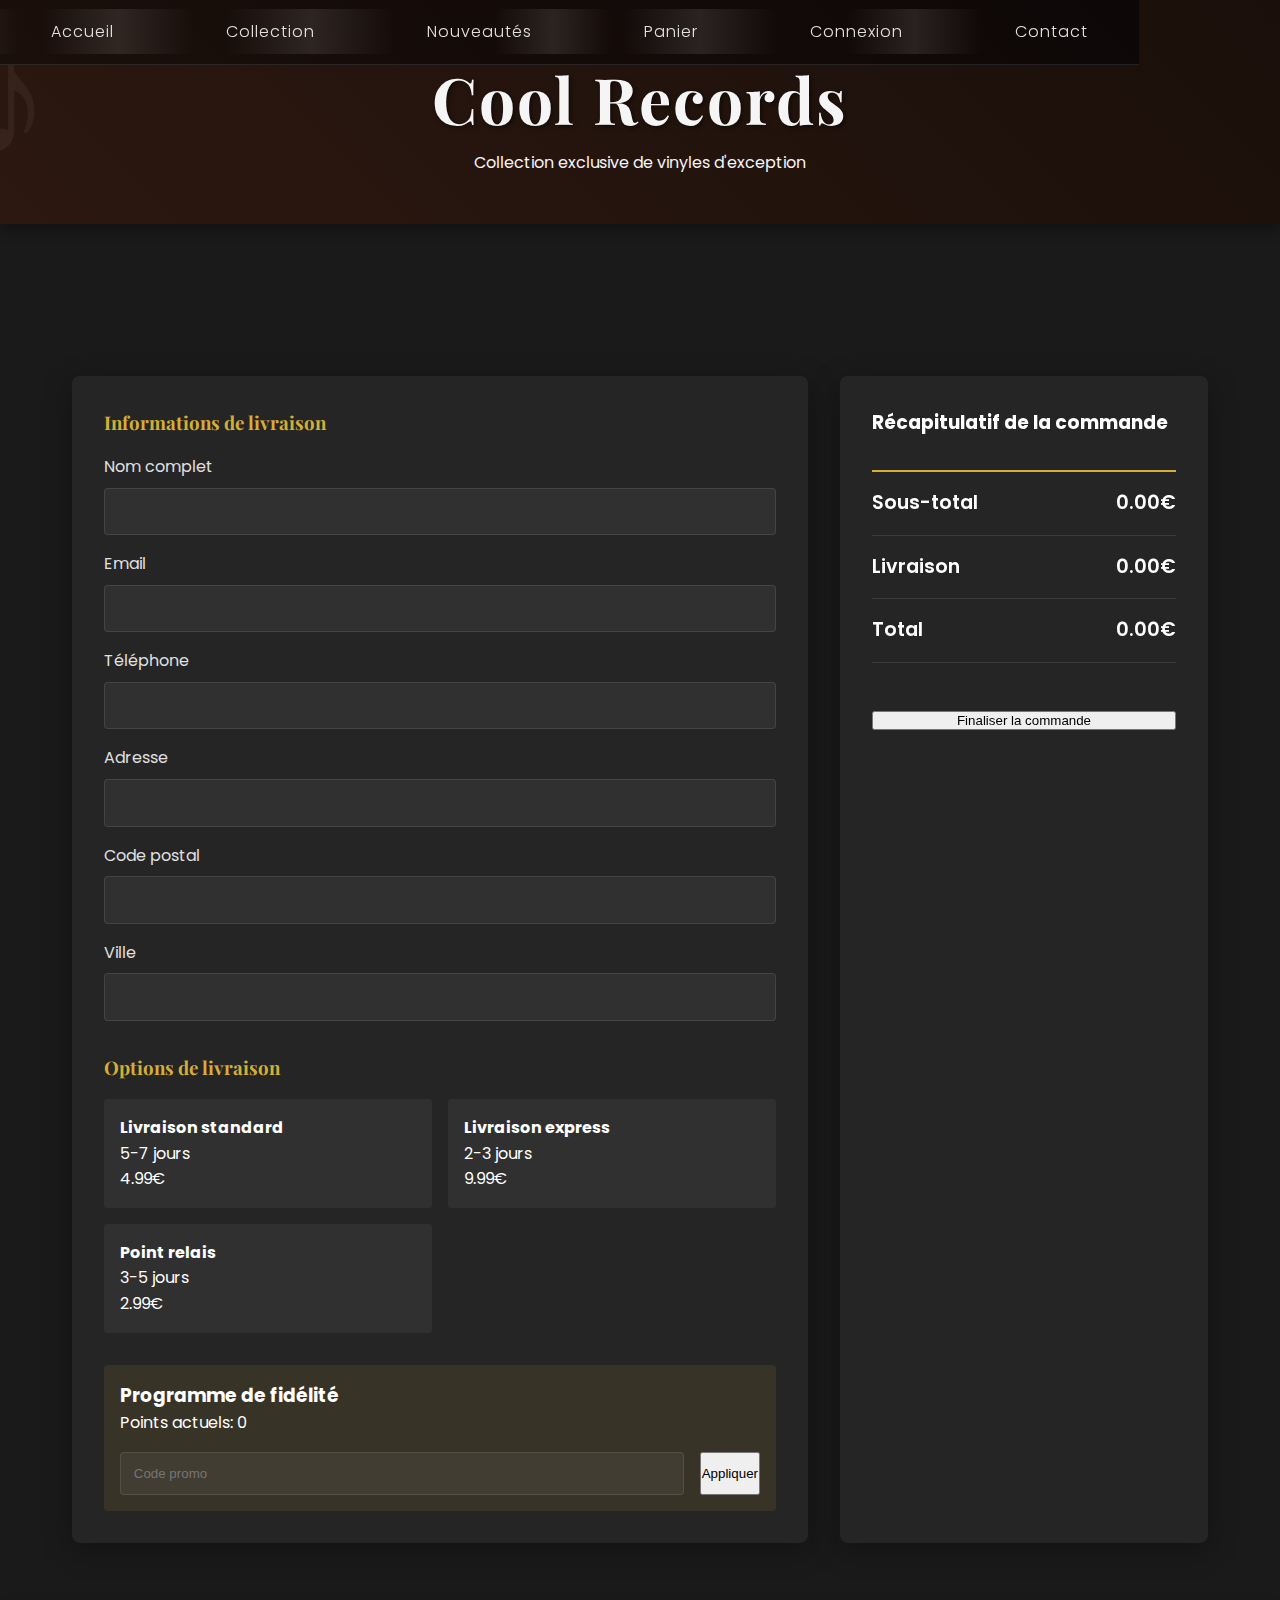
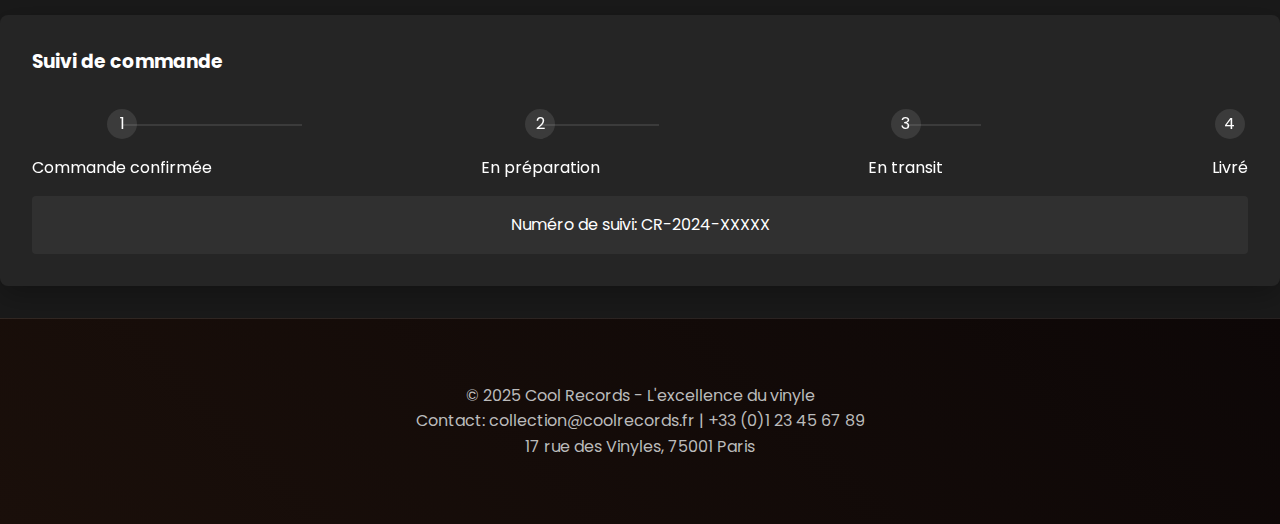
<file: commande.html>
<!DOCTYPE html>
<html lang="fr">
<head>
    <meta charset="UTF-8">
    <meta name="viewport" content="width=device-width, initial-scale=1.0">
    <title>Cool Records - Commande</title>
    <link href="https://fonts.googleapis.com/css2?family=Playfair+Display:wght@400;700&family=Poppins:wght@300;400;600&display=swap" rel="stylesheet">
    <link rel="stylesheet" href="styles.css">
</head>
<body>
    <header>
        <h1>Cool Records</h1>
        <p>Collection exclusive de vinyles d'exception</p>
    </header>

    <nav>
        <ul>
            <li><a href="accueil.html">Accueil</a></li>
            <li><a href="collection.html">Collection</a></li>
            <li><a href="nouveautes.html">Nouveautés</a></li>
            <li><a href="panier.html">Panier</a></li>
            <li><a href="connexion.html">Connexion</a></li>
            <li><a href="contact.html">Contact</a></li>
        </ul>
    </nav>

    <div class="checkout-container">
        <div class="checkout-form">
            <div class="form-section">
                <h3>Informations de livraison</h3>
                <div class="form-group">
                    <label for="fullName">Nom complet</label>
                    <input type="text" id="fullName" required>
                </div>
                <div class="form-group">
                    <label for="email">Email</label>
                    <input type="email" id="email" required>
                </div>
                <div class="form-group">
                    <label for="phone">Téléphone</label>
                    <input type="tel" id="phone" required>
                </div>
                <div class="form-group">
                    <label for="address">Adresse</label>
                    <input type="text" id="address" required>
                </div>
                <div class="form-group">
                    <label for="postalCode">Code postal</label>
                    <input type="text" id="postalCode" required>
                </div>
                <div class="form-group">
                    <label for="city">Ville</label>
                    <input type="text" id="city" required>
                </div>
            </div>

            <div class="form-section">
                <h3>Options de livraison</h3>
                <div class="shipping-options">
                    <div class="shipping-option" onclick="selectShipping('standard')">
                        <h4>Livraison standard</h4>
                        <p>5-7 jours</p>
                        <p>4.99€</p>
                    </div>
                    <div class="shipping-option" onclick="selectShipping('express')">
                        <h4>Livraison express</h4>
                        <p>2-3 jours</p>
                        <p>9.99€</p>
                    </div>
                    <div class="shipping-option" onclick="selectShipping('pickup')">
                        <h4>Point relais</h4>
                        <p>3-5 jours</p>
                        <p>2.99€</p>
                    </div>
                </div>
            </div>

            <div class="loyalty-section">
                <h3>Programme de fidélité</h3>
                <p>Points actuels: <span id="loyaltyPoints">0</span></p>
                <div class="promo-code">
                    <input type="text" id="promoCode" placeholder="Code promo">
                    <button onclick="applyPromoCode()">Appliquer</button>
                </div>
            </div>
        </div>

        <div class="order-summary">
            <h3>Récapitulatif de la commande</h3>
            <div id="orderItems">
                
            </div>
            <div class="order-total">
                <div class="order-item">
                    <span>Sous-total</span>
                    <span id="subtotal">0.00€</span>
                </div>
                <div class="order-item">
                    <span>Livraison</span>
                    <span id="shipping">0.00€</span>
                </div>
                <div class="order-item">
                    <span>Total</span>
                    <span id="total">0.00€</span>
                </div>
            </div>
            <button onclick="processOrder()" style="width: 100%; margin-top: 2rem;">Finaliser la commande</button>
        </div>
    </div>

    <div class="tracking-section">
        <h3>Suivi de commande</h3>
        <div class="tracking-steps">
            <div class="tracking-step">
                <div class="step-icon">1</div>
                <p>Commande confirmée</p>
            </div>
            <div class="tracking-step">
                <div class="step-icon">2</div>
                <p>En préparation</p>
            </div>
            <div class="tracking-step">
                <div class="step-icon">3</div>
                <p>En transit</p>
            </div>
            <div class="tracking-step">
                <div class="step-icon">4</div>
                <p>Livré</p>
            </div>
        </div>
        <div class="tracking-number">
            <p>Numéro de suivi: <span id="trackingNumber">CR-2024-XXXXX</span></p>
        </div>
    </div>

    <footer>
        <p>&copy; 2025 Cool Records - L'excellence du vinyle</p>
        <p>Contact: collection@coolrecords.fr | +33 (0)1 23 45 67 89</p>
        <p>17 rue des Vinyles, 75001 Paris</p>
    </footer>

    <script>
        let selectedShipping = null;
        let shippingCost = 0;

        function selectShipping(method) {
            selectedShipping = method;
            document.querySelectorAll('.shipping-option').forEach(option => {
                option.classList.remove('selected');
            });
            event.currentTarget.classList.add('selected');

            switch(method) {
                case 'standard':
                    shippingCost = 4.99;
                    break;
                case 'express':
                    shippingCost = 9.99;
                    break;
                case 'pickup':
                    shippingCost = 2.99;
                    break;
            }

            updateOrderSummary();
        }

        function applyPromoCode() {
            const code = document.getElementById('promoCode').value;
            
            alert('Code promo appliqué avec succès!');
            updateOrderSummary();
        }

        function updateOrderSummary() {
           
            const subtotal = calculateSubtotal();
            document.getElementById('subtotal').textContent = subtotal.toFixed(2) + '€';
            document.getElementById('shipping').textContent = shippingCost.toFixed(2) + '€';
            document.getElementById('total').textContent = (subtotal + shippingCost).toFixed(2) + '€';
        }

        function calculateSubtotal() {
           
            return 0; 
        }

        function processOrder() {
            if (!selectedShipping) {
                alert('Veuillez sélectionner une méthode de livraison');
                return;
            }

            // Générer un numéro de suivi 
            const trackingNumber = 'CR-' + new Date().getFullYear() + '-' + Math.random().toString(36).substr(2, 5).toUpperCase();
            document.getElementById('trackingNumber').textContent = trackingNumber;

            // Mettre à jour les étapes de suivi
            document.querySelectorAll('.step-icon').forEach((icon, index) => {
                if (index === 0) {
                    icon.classList.add('active');
                }
            });

            alert('Commande confirmée! Votre numéro de suivi est: ' + trackingNumber);
        }


        updateOrderSummary();
    </script>
</body>
</html>
</file>
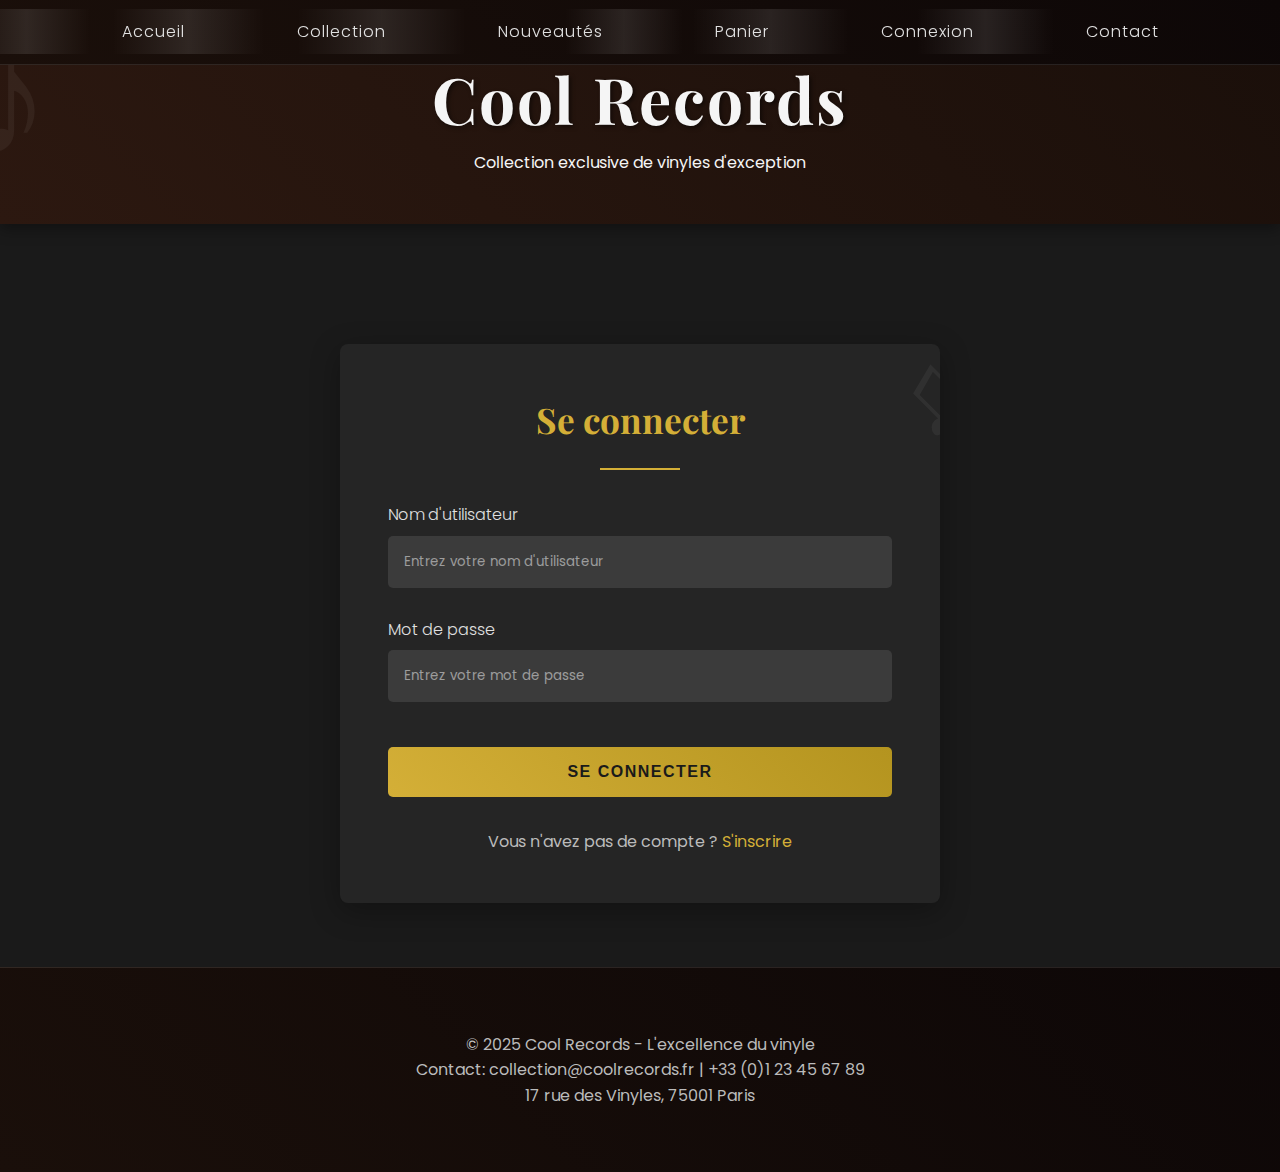
<file: connexion.html>
<!DOCTYPE html>
<html lang="fr">
<head>
    <meta charset="UTF-8">
    <meta name="viewport" content="width=device-width, initial-scale=1.0">
    <title>Cool Records - Connexion</title>
    <link href="https://fonts.googleapis.com/css2?family=Playfair+Display:wght@400;700&family=Poppins:wght@300;400;600&display=swap" rel="stylesheet">
    

    
    <style>
        * {
            margin: 0;
            padding: 0;
            box-sizing: border-box;
        }
 
        body {
            font-family: 'Poppins', sans-serif;
            line-height: 1.6;
            background-color: #1a1a1a;
            color: #fff;
        }
 
        header {
            background: linear-gradient(45deg, #2c1810, #1a0f0a);
            color: #f5f5f5;
            padding: 3rem;
            text-align: center;
            box-shadow: 0 4px 15px rgba(0,0,0,0.4);
            position: relative;
            overflow: hidden;
        }
 
        header::before {
            content: '♪';
            position: absolute;
            font-size: 10rem;
            opacity: 0.05;
            top: -30px;
            left: -30px;
            animation: rotate 15s linear infinite;
        }
 
        header h1 {
            font-family: 'Playfair Display', serif;
            font-size: 4em;
            text-shadow: 2px 2px 4px rgba(0,0,0,0.5);
            animation: pulse 3s infinite;
            letter-spacing: 2px;
        }
 
        nav {
            background: linear-gradient(45deg, #1a0f0a, #0d0707);
            padding: 1.2rem;
            position: fixed;
            width: 100%;
            top: 0;
            z-index: 100;
            border-bottom: 1px solid rgba(255,255,255,0.1);
        }
 
        nav ul {
            list-style: none;
            display: flex;
            justify-content: center;
            gap: 3rem;
        }
 
        nav a {
            color: #e0e0e0;
            text-decoration: none;
            padding: 0.7rem 2rem;
            border-radius: 3px;
            transition: all 0.4s ease;
            position: relative;
            overflow: hidden;
            font-weight: 300;
            letter-spacing: 1px;
        }
 
        nav a::before {
            content: '';
            position: absolute;
            top: 0;
            left: -100%;
            width: 100%;
            height: 100%;
            background: linear-gradient(90deg, transparent, rgba(255,255,255,0.1), transparent);
            transition: 0.5s;
        }
 
        nav a:hover::before {
            left: 100%;
        }
 
        nav a:hover {
            background-color: rgba(255,255,255,0.1);
            transform: translateY(-2px);
            box-shadow: 0 5px 15px rgba(0,0,0,0.3);
        }

        .login-container {
            max-width: 600px;
            margin: 4rem auto;
            padding: 3rem;
            background: #252525;
            border-radius: 8px;
            box-shadow: 0 8px 30px rgba(0,0,0,0.3);
            position: relative;
            overflow: hidden;
            margin-top: 120px;
        }

        .login-container::before {
            content: '♫';
            position: absolute;
            top: -25px;
            right: -25px;
            font-size: 6rem;
            opacity: 0.05;
            transform: rotate(-45deg);
        }

        .login-container h2 {
            font-family: 'Playfair Display', serif;
            margin-bottom: 2rem;
            color: #d4af37;
            font-size: 2.2em;
            text-align: center;
        }

        .login-container h2::after {
            content: '';
            display: block;
            width: 80px;
            height: 2px;
            background: #d4af37;
            margin: 20px auto;
            animation: expandWidth 1.2s ease-out;
        }

        .form-group {
            margin-bottom: 1.8rem;
        }

        .form-group label {
            display: block;
            margin-bottom: 0.5rem;
            color: #e0e0e0;
            font-weight: 300;
        }

        .form-group input {
            width: 100%;
            padding: 1rem;
            border: none;
            border-radius: 5px;
            background: rgba(255,255,255,0.1);
            color: white;
            font-family: 'Poppins', sans-serif;
            transition: all 0.3s ease;
        }

        .form-group input:focus {
            outline: none;
            background: rgba(255,255,255,0.2);
            box-shadow: 0 0 8px rgba(212,175,55,0.3);
        }

        .form-group input::placeholder {
            color: rgba(255,255,255,0.5);
        }

        .submit-btn {
            background: linear-gradient(45deg, #d4af37, #b4941f);
            color: #1a1a1a;
            border: none;
            padding: 1rem 2rem;
            border-radius: 5px;
            width: 100%;
            margin-top: 1rem;
            cursor: pointer;
            transition: all 0.4s ease;
            font-weight: 600;
            text-transform: uppercase;
            letter-spacing: 1.5px;
            font-size: 1em;
        }

        .submit-btn:hover {
            background: linear-gradient(45deg, #b4941f, #d4af37);
            transform: translateY(-2px);
            box-shadow: 0 5px 15px rgba(212,175,55,0.3);
        }
        
        .submit-btn:disabled {
            background: #444;
            cursor: not-allowed;
            transform: none;
            box-shadow: none;
        }

        .alt-link {
            text-align: center;
            margin-top: 2rem;
            color: #bbb;
        }

        .alt-link a {
            color: #d4af37;
            text-decoration: none;
            transition: all 0.3s ease;
        }

        .alt-link a:hover {
            text-decoration: underline;
            color: #e0c357;
        }
        
        .error-message {
            color: #f44336;
            margin-top: 0.5rem;
            font-size: 0.9em;
        }

        .toast {
            position: fixed;
            bottom: 20px;
            right: 20px;
            padding: 15px 25px;
            border-radius: 5px;
            color: white;
            z-index: 1000;
            font-weight: 500;
            display: none;
            animation: fadeIn 0.3s ease-in;
            box-shadow: 0 4px 12px rgba(0,0,0,0.2);
        }

        .toast.success {
            background-color: #4CAF50;
        }

        .toast.error {
            background-color: #f44336;
        }

        .toast.info {
            background-color: #2196F3;
        }

        @keyframes fadeIn {
            from { opacity: 0; transform: translateY(20px); }
            to { opacity: 1; transform: translateY(0); }
        }

        footer {
            background: linear-gradient(45deg, #1a0f0a, #0d0707);
            color: #bbb;
            text-align: center;
            padding: 4rem;
            margin-top: 2rem;
            border-top: 1px solid rgba(255,255,255,0.1);
        }

        @keyframes expandWidth {
            from { width: 0; }
            to { width: 80px; }
        }

        @keyframes pulse {
            0% { transform: scale(1); }
            50% { transform: scale(1.03); }
            100% { transform: scale(1); }
        }

        @keyframes rotate {
            from { transform: rotate(0deg); }
            to { transform: rotate(360deg); }
        }
    </style>
</head>
<body>
    <header>
        <h1>Cool Records</h1>
        <p>Collection exclusive de vinyles d'exception</p>
    </header>
 
    <nav>
        <ul>
            <li><a href="accueil.html">Accueil</a></li>
            <li><a href="collection.html">Collection</a></li>
            <li><a href="nouveautes.html">Nouveautés</a></li>
            <li><a href="panier.html">Panier</a></li>
            <li><a href="connexion.html">Connexion</a></li>
            <li><a href="contact.html">Contact</a></li>
        </ul>
    </nav>

    <div class="login-container">
        <h2>Se connecter</h2>
        <form id="login-form" action="connexion.php" method="POST">
            <div class="form-group">
                <label for="username">Nom d'utilisateur</label>
                <input type="text" id="username" name="nom_utilisateur" required placeholder="Entrez votre nom d'utilisateur">
                <div class="error-message" id="username-error"></div>
            </div>
            <div class="form-group">
                <label for="password">Mot de passe</label>
                <input type="password" id="password" name="mot_de_passe" required placeholder="Entrez votre mot de passe">
                <div class="error-message" id="password-error"></div>
            </div>
            <button type="submit" class="submit-btn" id="login-button">Se connecter</button>
        </form>
        <div class="alt-link">
            <p>Vous n'avez pas de compte ? <a href="inscription.html">S'inscrire</a></p>
        </div>
    </div>

    <footer>
        <p>&copy; 2025 Cool Records - L'excellence du vinyle</p>
        <p>Contact: collection@coolrecords.fr | +33 (0)1 23 45 67 89</p>
        <p>17 rue des Vinyles, 75001 Paris</p>
    </footer>

    <script>
        // Fonction pour afficher un message temporaire
        function showToast(message, type = 'info') {
            let toast = document.getElementById('toast');
            
            if (!toast) {
                toast = document.createElement('div');
                toast.id = 'toast';
                document.body.appendChild(toast);
            }
            
            toast.className = `toast ${type}`;
            toast.textContent = message;
            toast.style.display = 'block';
            
            setTimeout(() => {
                toast.style.display = 'none';
            }, 3000);
        }

        // Récupérer le formulaire de connexion
        const loginForm = document.getElementById('login-form');
        const loginButton = document.getElementById('login-button');

        // Gestionnaire d'événement de soumission du formulaire
        loginForm.addEventListener('submit', async (event) => {
        event.preventDefault();

        // Réinitialiser les messages d'erreur
        document.querySelectorAll('.error-message').forEach(el => el.textContent = '');

        // Récupérer les valeurs du formulaire
        const username = document.getElementById('username').value.trim();
        const password = document.getElementById('password').value;

        // Vérifier si les champs sont remplis
        let hasError = false;

        if (!username) {
        document.getElementById('username-error').textContent = 'Veuillez entrer votre nom d\'utilisateur';
        hasError = true;
        }

        if (!password) {
        document.getElementById('password-error').textContent = 'Veuillez entrer votre mot de passe';
        hasError = true;
        }

        if (hasError) {
        return;
        }

        try {
            // Désactiver le bouton pendant la requête
            loginButton.disabled = true;
            loginButton.textContent = 'Connexion en cours...';
    
            // Créer un objet FormData avec les données du formulaire
            const formData = new FormData(loginForm);
    
            // Envoyer la requête au PHP avec l'en-tête X-Requested-With pour indiquer AJAX
            const response = await fetch('connexion.php', {
                method: 'POST',
                body: formData,
                headers: {
                    'X-Requested-With': 'XMLHttpRequest'
                },
                // Important : inclure les cookies dans la requête
                credentials: 'same-origin'
            });
    
            if (response.ok) {
                // Connexion réussie
                showToast('Connexion réussie!', 'success');
        
                // Recharger la page après un court délai pour que les sessions prennent effet
                setTimeout(() => {
                    window.location.href = 'accueil.html';
                }, 1500);
            } else {
                // Afficher le message d'erreur
                const errorText = await response.text();
                showToast(errorText || 'Identifiants incorrects', 'error');
            }
        }  catch (error) {
            console.error('Erreur:', error);
            showToast('Erreur lors de la connexion au serveur', 'error');
        } finally {
            // Réactiver le bouton
            loginButton.disabled = false;
            loginButton.textContent = 'Se connecter';
        }
});


    </script>
</body>
</html>
</file>
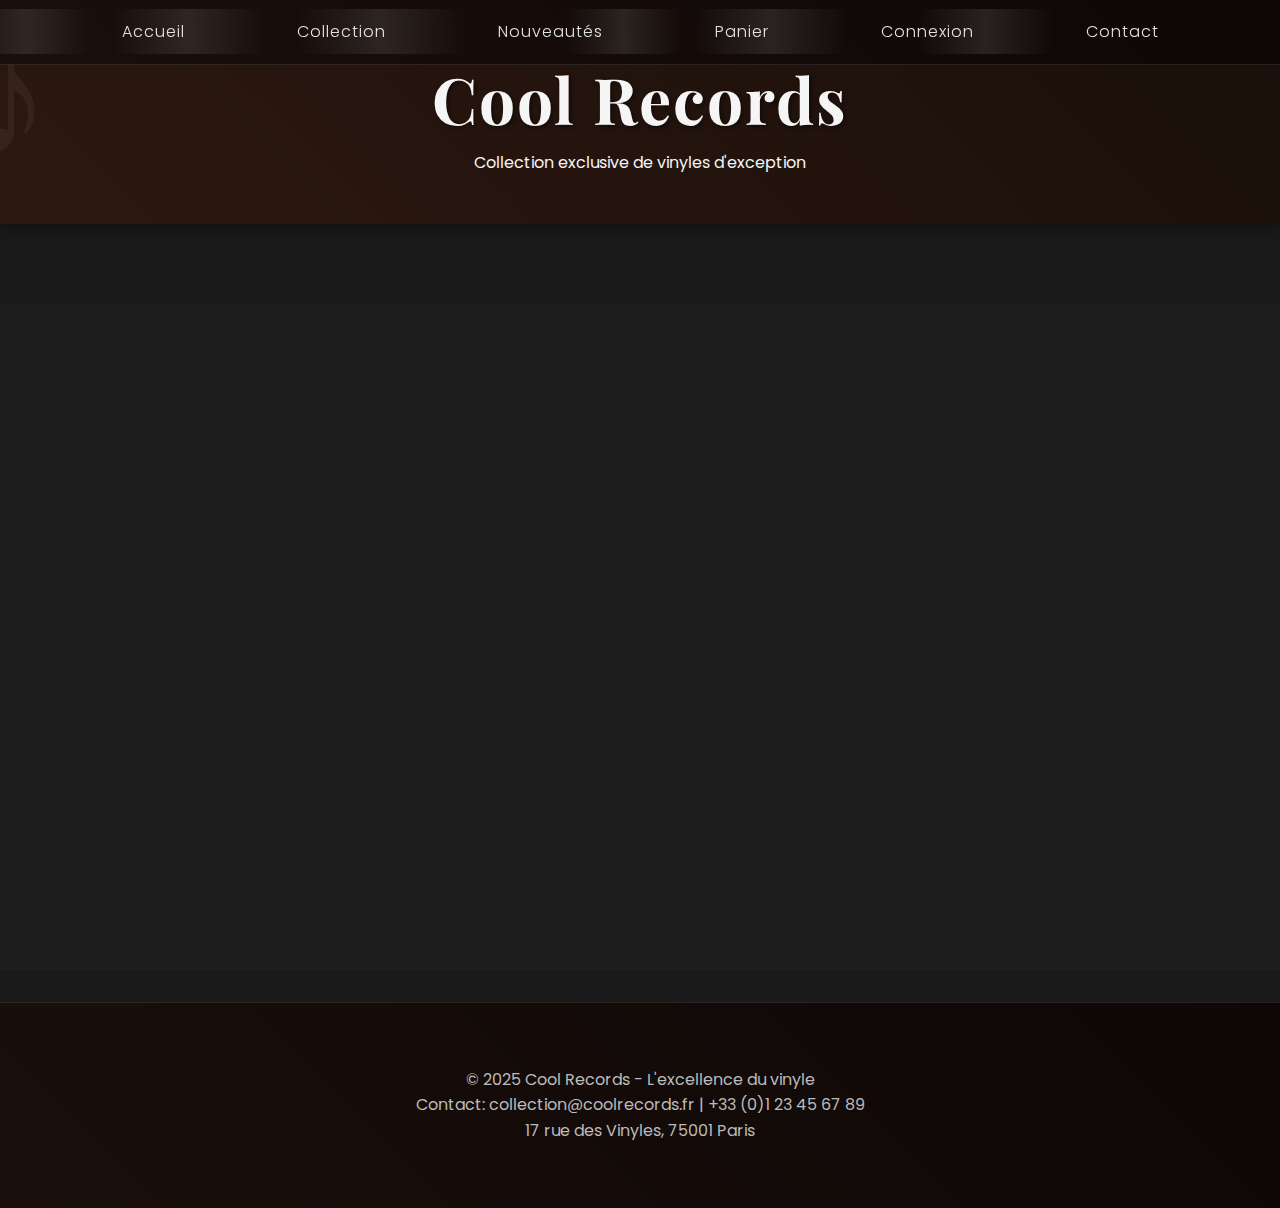
<file: contact.html>
<!DOCTYPE html>
<html lang="fr">
<head>
    <meta charset="UTF-8">
    <meta name="viewport" content="width=device-width, initial-scale=1.0">
    <title>Cool Records - Contact</title>
    <link href="https://fonts.googleapis.com/css2?family=Playfair+Display:wght@400;700&family=Poppins:wght@300;400;600&display=swap" rel="stylesheet">
    
    <style>
        * {
            margin: 0;
            padding: 0;
            box-sizing: border-box;
        }
 
        body {
            font-family: 'Poppins', sans-serif;
            line-height: 1.6;
            background-color: #1a1a1a;
            color: #fff;
        }
 
        header {
            background: linear-gradient(45deg, #2c1810, #1a0f0a);
            color: #f5f5f5;
            padding: 3rem;
            text-align: center;
            box-shadow: 0 4px 15px rgba(0,0,0,0.4);
            position: relative;
            overflow: hidden;
        }
 
        header::before {
            content: '♪';
            position: absolute;
            font-size: 10rem;
            opacity: 0.05;
            top: -30px;
            left: -30px;
            animation: rotate 15s linear infinite;
        }
 
        header h1 {
            font-family: 'Playfair Display', serif;
            font-size: 4em;
            text-shadow: 2px 2px 4px rgba(0,0,0,0.5);
            animation: pulse 3s infinite;
            letter-spacing: 2px;
        }
 
        nav {
            background: linear-gradient(45deg, #1a0f0a, #0d0707);
            padding: 1.2rem;
            position: fixed;
            width: 100%;
            top: 0;
            z-index: 100;
            border-bottom: 1px solid rgba(255,255,255,0.1);
        }
 
        nav ul {
            list-style: none;
            display: flex;
            justify-content: center;
            gap: 3rem;
        }
 
        nav a {
            color: #e0e0e0;
            text-decoration: none;
            padding: 0.7rem 2rem;
            border-radius: 3px;
            transition: all 0.4s ease;
            position: relative;
            overflow: hidden;
            font-weight: 300;
            letter-spacing: 1px;
        }
 
        nav a::before {
            content: '';
            position: absolute;
            top: 0;
            left: -100%;
            width: 100%;
            height: 100%;
            background: linear-gradient(90deg, transparent, rgba(255,255,255,0.1), transparent);
            transition: 0.5s;
        }
 
        nav a:hover::before {
            left: 100%;
        }
 
        nav a:hover {
            background-color: rgba(255,255,255,0.1);
            transform: translateY(-2px);
            box-shadow: 0 5px 15px rgba(0,0,0,0.3);
        }

        .products {
            padding: 6rem 4rem;
            background: #1d1d1d;
            margin-top: 80px;
        }

        .category {
            margin-bottom: 7rem;
            opacity: 0;
            transform: translateY(20px);
            animation: slideUp 0.8s ease forwards;
        }

        .category h2 {
            font-family: 'Playfair Display', serif;
            text-align: center;
            margin-bottom: 3rem;
            color: #d4af37;
            font-size: 2.8em;
            position: relative;
            cursor: pointer;
            transition: all 0.3s ease;
        }

        .category h2:hover {
            transform: scale(1.05);
        }

        .category h2::after {
            content: '';
            display: block;
            width: 80px;
            height: 2px;
            background: #d4af37;
            margin: 20px auto;
            animation: expandWidth 1.2s ease-out;
        }

        .contact-info {
            text-align: center;
            padding: 2rem;
            background: #252525;
            border-radius: 8px;
            box-shadow: 0 8px 30px rgba(0,0,0,0.3);
            margin: 0 auto;
            max-width: 600px;
        }

        .contact-info p {
            margin: 1rem 0;
            font-size: 1.2em;
            color: #e0e0e0;
        }

        .contact-info p:first-child {
            color: #d4af37;
            font-weight: 600;
        }

        footer {
            background: linear-gradient(45deg, #1a0f0a, #0d0707);
            color: #bbb;
            text-align: center;
            padding: 4rem;
            margin-top: 2rem;
            border-top: 1px solid rgba(255,255,255,0.1);
        }

        @keyframes expandWidth {
            from { width: 0; }
            to { width: 80px; }
        }

        @keyframes pulse {
            0% { transform: scale(1); }
            50% { transform: scale(1.03); }
            100% { transform: scale(1); }
        }

        @keyframes rotate {
            from { transform: rotate(0deg); }
            to { transform: rotate(360deg); }
        }

        @keyframes slideUp {
            to {
                opacity: 1;
                transform: translateY(0);
            }
        }
    </style>
</head>
<body>
    <header>
        <h1>Cool Records</h1>
        <p>Collection exclusive de vinyles d'exception</p>
    </header>
 
    <nav>
        <ul>
            <li><a href="accueil.html">Accueil</a></li>
            <li><a href="catalogue.html">Collection</a></li>
            <li><a href="nouveautés.html">Nouveautés</a></li>
            <li><a href="panier.html">Panier</a></li>
            <li><a href="connexion.html">Connexion</a></li>
            <li><a href="contact.html">Contact</a></li>
        </ul>
    </nav>
 
    <section class="products">
        <div class="category">
            <h2>Contactez-nous</h2>
            <div class="contact-info">
                <p>Email: collection@coolrecords.fr</p>
                <p>Téléphone: +33 (0)1 23 45 67 89</p>
                <p>Adresse: 17 rue des Vinyles, 75001 Paris</p>
            </div>
        </div>
    </section>
 
    <footer>
        <p>&copy; 2025 Cool Records - L'excellence du vinyle</p>
        <p>Contact: collection@coolrecords.fr | +33 (0)1 23 45 67 89</p>
        <p>17 rue des Vinyles, 75001 Paris</p>
    </footer>
</body>
</html>
</file>
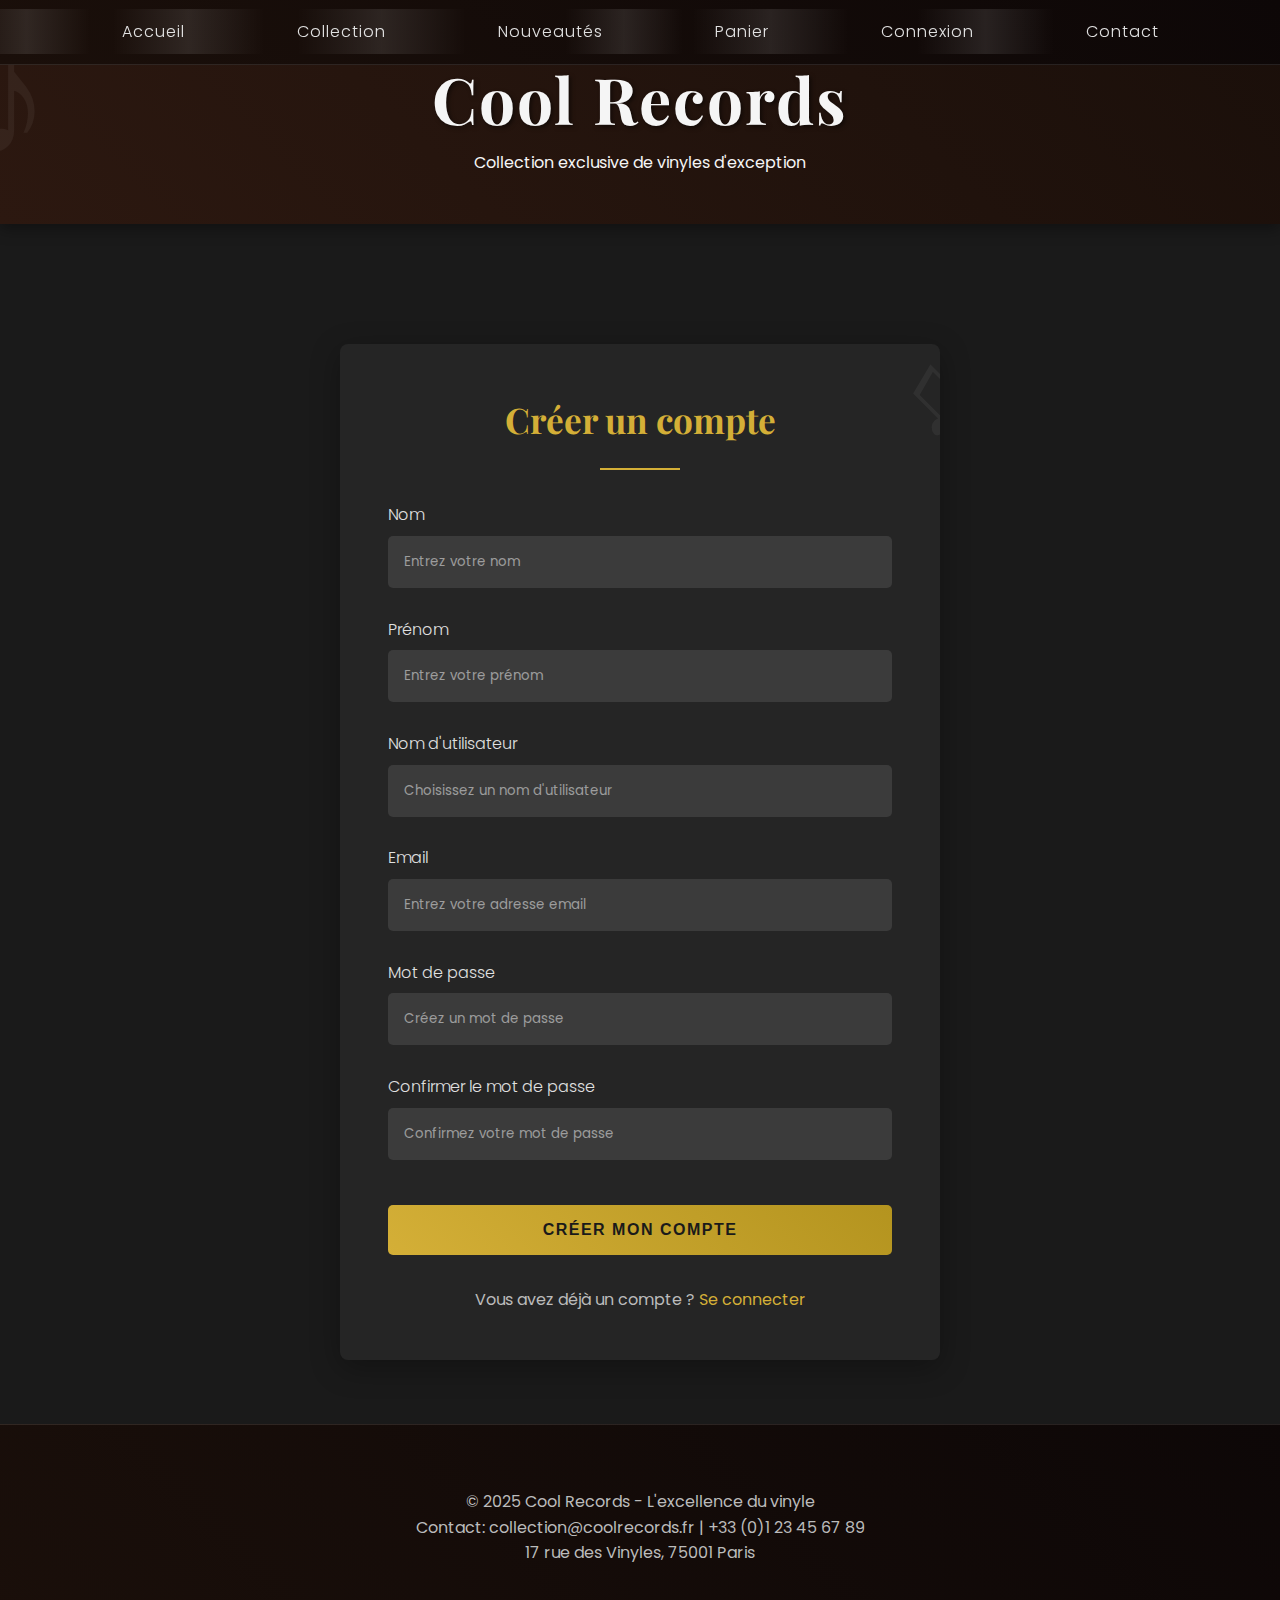
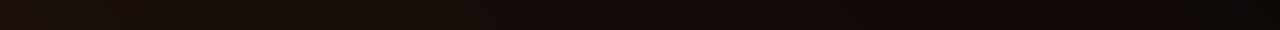
<file: inscription.html>
<!DOCTYPE html>
<html lang="fr">
<head>
    <meta charset="UTF-8">
    <meta name="viewport" content="width=device-width, initial-scale=1.0">
    <title>Cool Records - Inscription</title>
    <link href="https://fonts.googleapis.com/css2?family=Playfair+Display:wght@400;700&family=Poppins:wght@300;400;600&display=swap" rel="stylesheet">
    
    <style>
        * {
            margin: 0;
            padding: 0;
            box-sizing: border-box;
        }
 
        body {
            font-family: 'Poppins', sans-serif;
            line-height: 1.6;
            background-color: #1a1a1a;
            color: #fff;
        }
 
        header {
            background: linear-gradient(45deg, #2c1810, #1a0f0a);
            color: #f5f5f5;
            padding: 3rem;
            text-align: center;
            box-shadow: 0 4px 15px rgba(0,0,0,0.4);
            position: relative;
            overflow: hidden;
        }
 
        header::before {
            content: '♪';
            position: absolute;
            font-size: 10rem;
            opacity: 0.05;
            top: -30px;
            left: -30px;
            animation: rotate 15s linear infinite;
        }
 
        header h1 {
            font-family: 'Playfair Display', serif;
            font-size: 4em;
            text-shadow: 2px 2px 4px rgba(0,0,0,0.5);
            animation: pulse 3s infinite;
            letter-spacing: 2px;
        }
 
        nav {
            background: linear-gradient(45deg, #1a0f0a, #0d0707);
            padding: 1.2rem;
            position: fixed;
            width: 100%;
            top: 0;
            z-index: 100;
            border-bottom: 1px solid rgba(255,255,255,0.1);
        }
 
        nav ul {
            list-style: none;
            display: flex;
            justify-content: center;
            gap: 3rem;
        }
 
        nav a {
            color: #e0e0e0;
            text-decoration: none;
            padding: 0.7rem 2rem;
            border-radius: 3px;
            transition: all 0.4s ease;
            position: relative;
            overflow: hidden;
            font-weight: 300;
            letter-spacing: 1px;
        }
 
        nav a::before {
            content: '';
            position: absolute;
            top: 0;
            left: -100%;
            width: 100%;
            height: 100%;
            background: linear-gradient(90deg, transparent, rgba(255,255,255,0.1), transparent);
            transition: 0.5s;
        }
 
        nav a:hover::before {
            left: 100%;
        }
 
        nav a:hover {
            background-color: rgba(255,255,255,0.1);
            transform: translateY(-2px);
            box-shadow: 0 5px 15px rgba(0,0,0,0.3);
        }

        .login-container {
            max-width: 600px;
            margin: 4rem auto;
            padding: 3rem;
            background: #252525;
            border-radius: 8px;
            box-shadow: 0 8px 30px rgba(0,0,0,0.3);
            position: relative;
            overflow: hidden;
            margin-top: 120px;
        }

        .login-container::before {
            content: '♫';
            position: absolute;
            top: -25px;
            right: -25px;
            font-size: 6rem;
            opacity: 0.05;
            transform: rotate(-45deg);
        }

        .login-container h2 {
            font-family: 'Playfair Display', serif;
            margin-bottom: 2rem;
            color: #d4af37;
            font-size: 2.2em;
            text-align: center;
        }

        .login-container h2::after {
            content: '';
            display: block;
            width: 80px;
            height: 2px;
            background: #d4af37;
            margin: 20px auto;
            animation: expandWidth 1.2s ease-out;
        }

        .form-group {
            margin-bottom: 1.8rem;
        }

        .form-group label {
            display: block;
            margin-bottom: 0.5rem;
            color: #e0e0e0;
            font-weight: 300;
        }

        .form-group input {
            width: 100%;
            padding: 1rem;
            border: none;
            border-radius: 5px;
            background: rgba(255,255,255,0.1);
            color: white;
            font-family: 'Poppins', sans-serif;
            transition: all 0.3s ease;
        }

        .form-group input:focus {
            outline: none;
            background: rgba(255,255,255,0.2);
            box-shadow: 0 0 8px rgba(212,175,55,0.3);
        }

        .form-group input::placeholder {
            color: rgba(255,255,255,0.5);
        }

        .submit-btn {
            background: linear-gradient(45deg, #d4af37, #b4941f);
            color: #1a1a1a;
            border: none;
            padding: 1rem 2rem;
            border-radius: 5px;
            width: 100%;
            margin-top: 1rem;
            cursor: pointer;
            transition: all 0.4s ease;
            font-weight: 600;
            text-transform: uppercase;
            letter-spacing: 1.5px;
            font-size: 1em;
        }

        .submit-btn:hover {
            background: linear-gradient(45deg, #b4941f, #d4af37);
            transform: translateY(-2px);
            box-shadow: 0 5px 15px rgba(212,175,55,0.3);
        }
        
        .submit-btn:disabled {
            background: #444;
            cursor: not-allowed;
            transform: none;
            box-shadow: none;
        }

        .alt-link {
            text-align: center;
            margin-top: 2rem;
            color: #bbb;
        }

        .alt-link a {
            color: #d4af37;
            text-decoration: none;
            transition: all 0.3s ease;
        }

        .alt-link a:hover {
            text-decoration: underline;
            color: #e0c357;
        }
        
        .error-message {
            color: #f44336;
            margin-top: 0.5rem;
            font-size: 0.9em;
        }

        .toast {
            position: fixed;
            bottom: 20px;
            right: 20px;
            padding: 15px 25px;
            border-radius: 5px;
            color: white;
            z-index: 1000;
            font-weight: 500;
            display: none;
            animation: fadeIn 0.3s ease-in;
            box-shadow: 0 4px 12px rgba(0,0,0,0.2);
        }

        .toast.success {
            background-color: #4CAF50;
        }

        .toast.error {
            background-color: #f44336;
        }

        .toast.info {
            background-color: #2196F3;
        }

        @keyframes fadeIn {
            from { opacity: 0; transform: translateY(20px); }
            to { opacity: 1; transform: translateY(0); }
        }

        footer {
            background: linear-gradient(45deg, #1a0f0a, #0d0707);
            color: #bbb;
            text-align: center;
            padding: 4rem;
            margin-top: 2rem;
            border-top: 1px solid rgba(255,255,255,0.1);
        }

        @keyframes expandWidth {
            from { width: 0; }
            to { width: 80px; }
        }

        @keyframes pulse {
            0% { transform: scale(1); }
            50% { transform: scale(1.03); }
            100% { transform: scale(1); }
        }

        @keyframes rotate {
            from { transform: rotate(0deg); }
            to { transform: rotate(360deg); }
        }
    </style>
</head>
<body>
    <header>
        <h1>Cool Records</h1>
        <p>Collection exclusive de vinyles d'exception</p>
    </header>
 
    <nav>
        <ul>
            <li><a href="accueil.html">Accueil</a></li>
            <li><a href="collection.html">Collection</a></li>
            <li><a href="nouveautes.html">Nouveautés</a></li>
            <li><a href="panier.html">Panier</a></li>
            <li><a href="connexion.html">Connexion</a></li>
            <li><a href="contact.html">Contact</a></li>
        </ul>
    </nav>

    <div class="login-container">
        <h2>Créer un compte</h2>
        <form id="register-form" action="inscription.php" method="POST">
            <div class="form-group">
                <label for="nom">Nom</label>
                <input type="text" id="nom" name="nom" required placeholder="Entrez votre nom">
                <div class="error-message" id="nom-error"></div>
            </div>
            <div class="form-group">
                <label for="prenom">Prénom</label>
                <input type="text" id="prenom" name="prenom" required placeholder="Entrez votre prénom">
                <div class="error-message" id="prenom-error"></div>
            </div>
            <div class="form-group">
                <label for="username">Nom d'utilisateur</label>
                <input type="text" id="username" name="nom_utilisateur" required placeholder="Choisissez un nom d'utilisateur">
                <div class="error-message" id="username-error"></div>
            </div>
            <div class="form-group">
                <label for="email">Email</label>
                <input type="email" id="email" name="email" required placeholder="Entrez votre adresse email">
                <div class="error-message" id="email-error"></div>
            </div>
            <div class="form-group">
                <label for="password">Mot de passe</label>
                <input type="password" id="password" name="mot_de_passe" required placeholder="Créez un mot de passe">
                <div class="error-message" id="password-error"></div>
            </div>
            <div class="form-group">
                <label for="confirm-password">Confirmer le mot de passe</label>
                <input type="password" id="confirm-password" name="confirm-password" required placeholder="Confirmez votre mot de passe">
                <div class="error-message" id="confirm-password-error"></div>
            </div>
            <button type="submit" class="submit-btn" id="register-button">Créer mon compte</button>
        </form>
        <div class="alt-link">
            <p>Vous avez déjà un compte ? <a href="connexion.html">Se connecter</a></p>
        </div>
    </div>

    <footer>
        <p>&copy; 2025 Cool Records - L'excellence du vinyle</p>
        <p>Contact: collection@coolrecords.fr | +33 (0)1 23 45 67 89</p>
        <p>17 rue des Vinyles, 75001 Paris</p>
    </footer>

    <script>
        // Récupérer le formulaire d'inscription
        const registerForm = document.getElementById('register-form');
        const registerButton = document.getElementById('register-button');
        
        // Gestionnaire d'événement de soumission du formulaire
        registerForm.addEventListener('submit', function(event) {
            event.preventDefault();
            
            // Réinitialiser les messages d'erreur
            document.querySelectorAll('.error-message').forEach(el => el.textContent = '');
            
            // Récupérer les valeurs du formulaire
            const nom = document.getElementById('nom').value.trim();
            const prenom = document.getElementById('prenom').value.trim();
            const username = document.getElementById('username').value.trim();
            const email = document.getElementById('email').value.trim();
            const password = document.getElementById('password').value;
            const confirmPassword = document.getElementById('confirm-password').value;
            
            // Vérifier si les champs sont remplis
            let hasError = false;
            
            if (!nom) {
                document.getElementById('nom-error').textContent = 'Veuillez entrer votre nom';
                hasError = true;
            }
            
            if (!prenom) {
                document.getElementById('prenom-error').textContent = 'Veuillez entrer votre prénom';
                hasError = true;
            }

            if (!username) {
                document.getElementById('username-error').textContent = 'Veuillez choisir un nom d\'utilisateur';
                hasError = true;
            }
            
            if (!email) {
                document.getElementById('email-error').textContent = 'Veuillez entrer votre adresse email';
                hasError = true;
            } else if (!isValidEmail(email)) {
                document.getElementById('email-error').textContent = 'Veuillez entrer une adresse email valide';
                hasError = true;
            }
            
            if (!password) {
                document.getElementById('password-error').textContent = 'Veuillez créer un mot de passe';
                hasError = true;
            } else if (password.length < 8) {
                document.getElementById('password-error').textContent = 'Le mot de passe doit contenir au moins 8 caractères';
                hasError = true;
            }
            
            if (password !== confirmPassword) {
                document.getElementById('confirm-password-error').textContent = 'Les mots de passe ne correspondent pas';
                hasError = true;
            }
            
            if (!hasError) {
                // Désactiver le bouton pendant la soumission
                registerButton.disabled = true;
                registerButton.textContent = 'Création en cours...';

                // Soumettre le formulaire
                registerForm.submit();

                // Afficher le message de succès
                showToast('Inscription réussie ! Vous allez être redirigé...', 'success');

                // Rediriger vers la page de connexion après 2 secondes
                setTimeout(() => {
                    window.location.href = 'connexion.html';
                }, 2000);
            }
        });
        
        // Fonction pour valider le format de l'email
        function isValidEmail(email) {
            const emailRegex = /^[^\s@]+@[^\s@]+\.[^\s@]+$/;
            return emailRegex.test(email);
        }
        
        // Fonction pour afficher un message temporaire
        function showToast(message, type = 'info') {
            let toast = document.getElementById('toast');
            
            if (!toast) {
                toast = document.createElement('div');
                toast.id = 'toast';
                document.body.appendChild(toast);
            }
            
            toast.className = `toast ${type}`;
            toast.textContent = message;
            toast.style.display = 'block';
            
            setTimeout(() => {
                toast.style.display = 'none';
            }, 3000);
        }
    </script>

    </body>
</html>
</file>
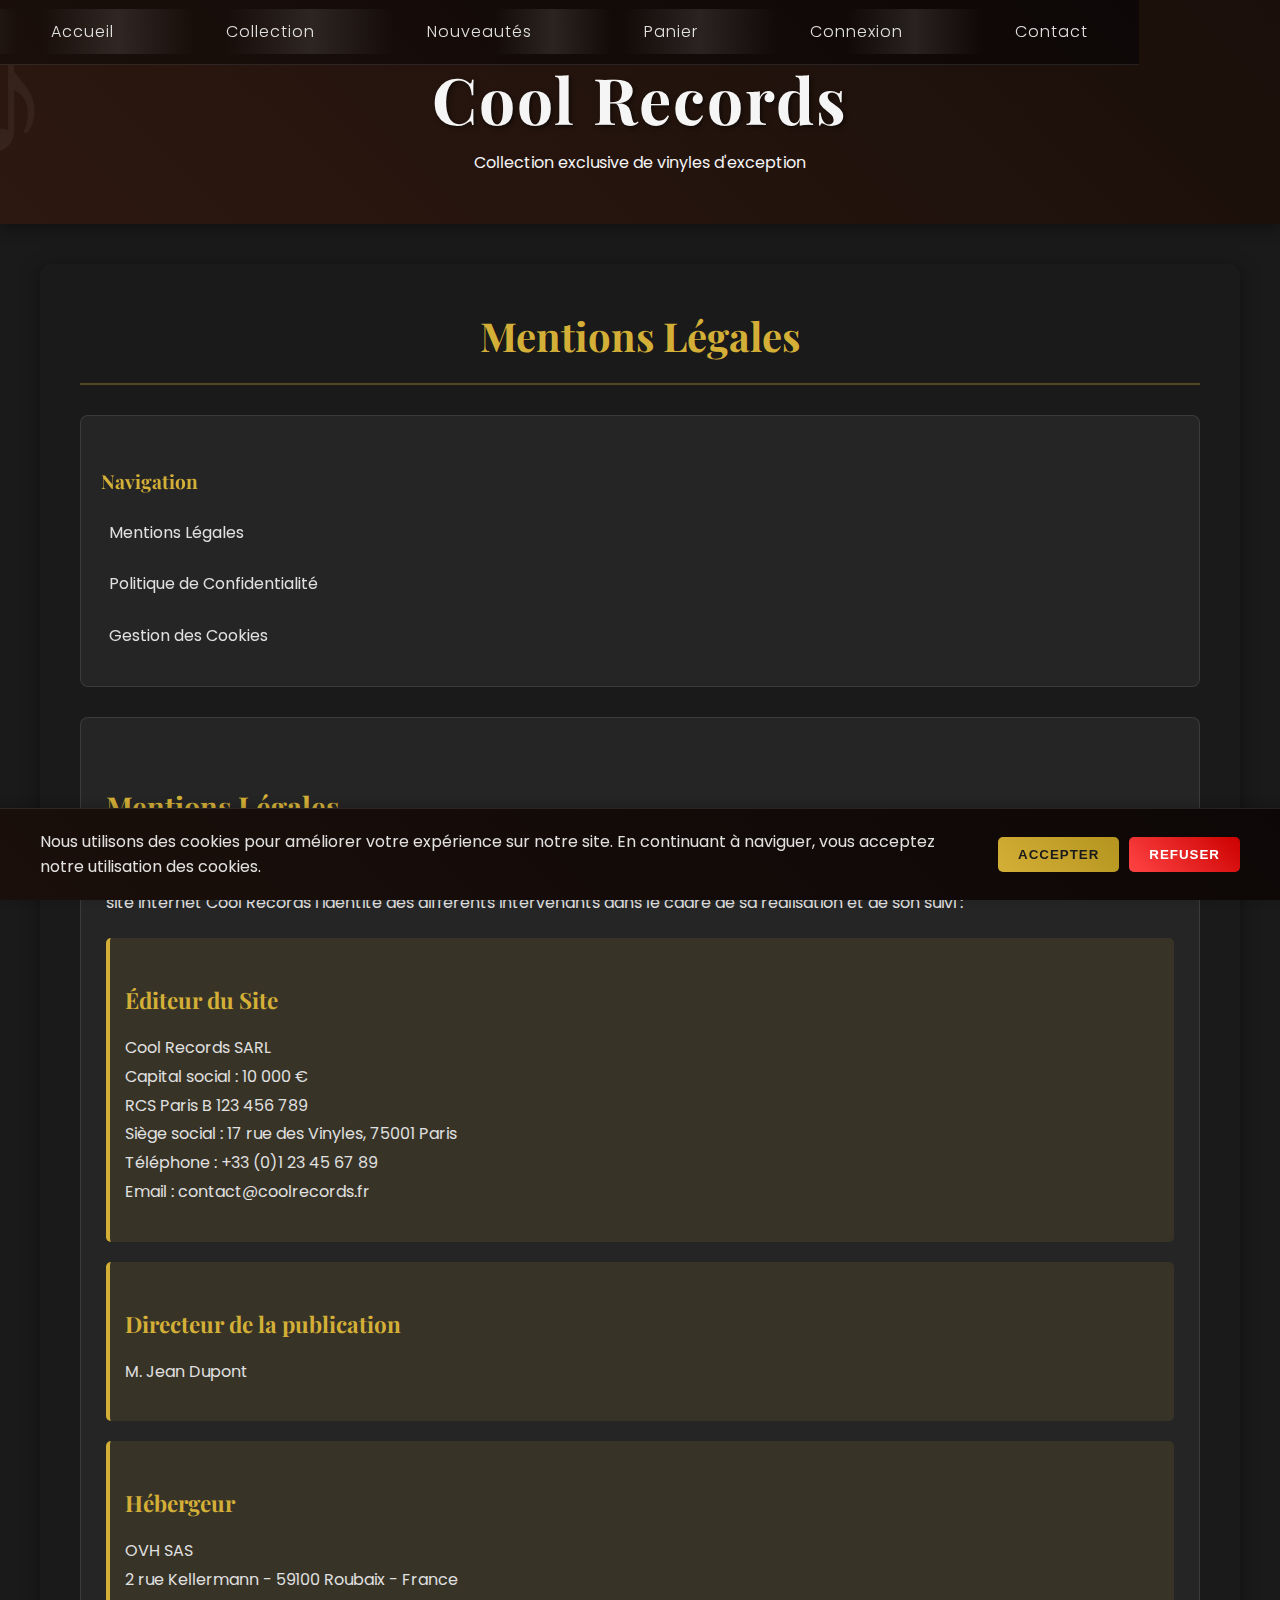
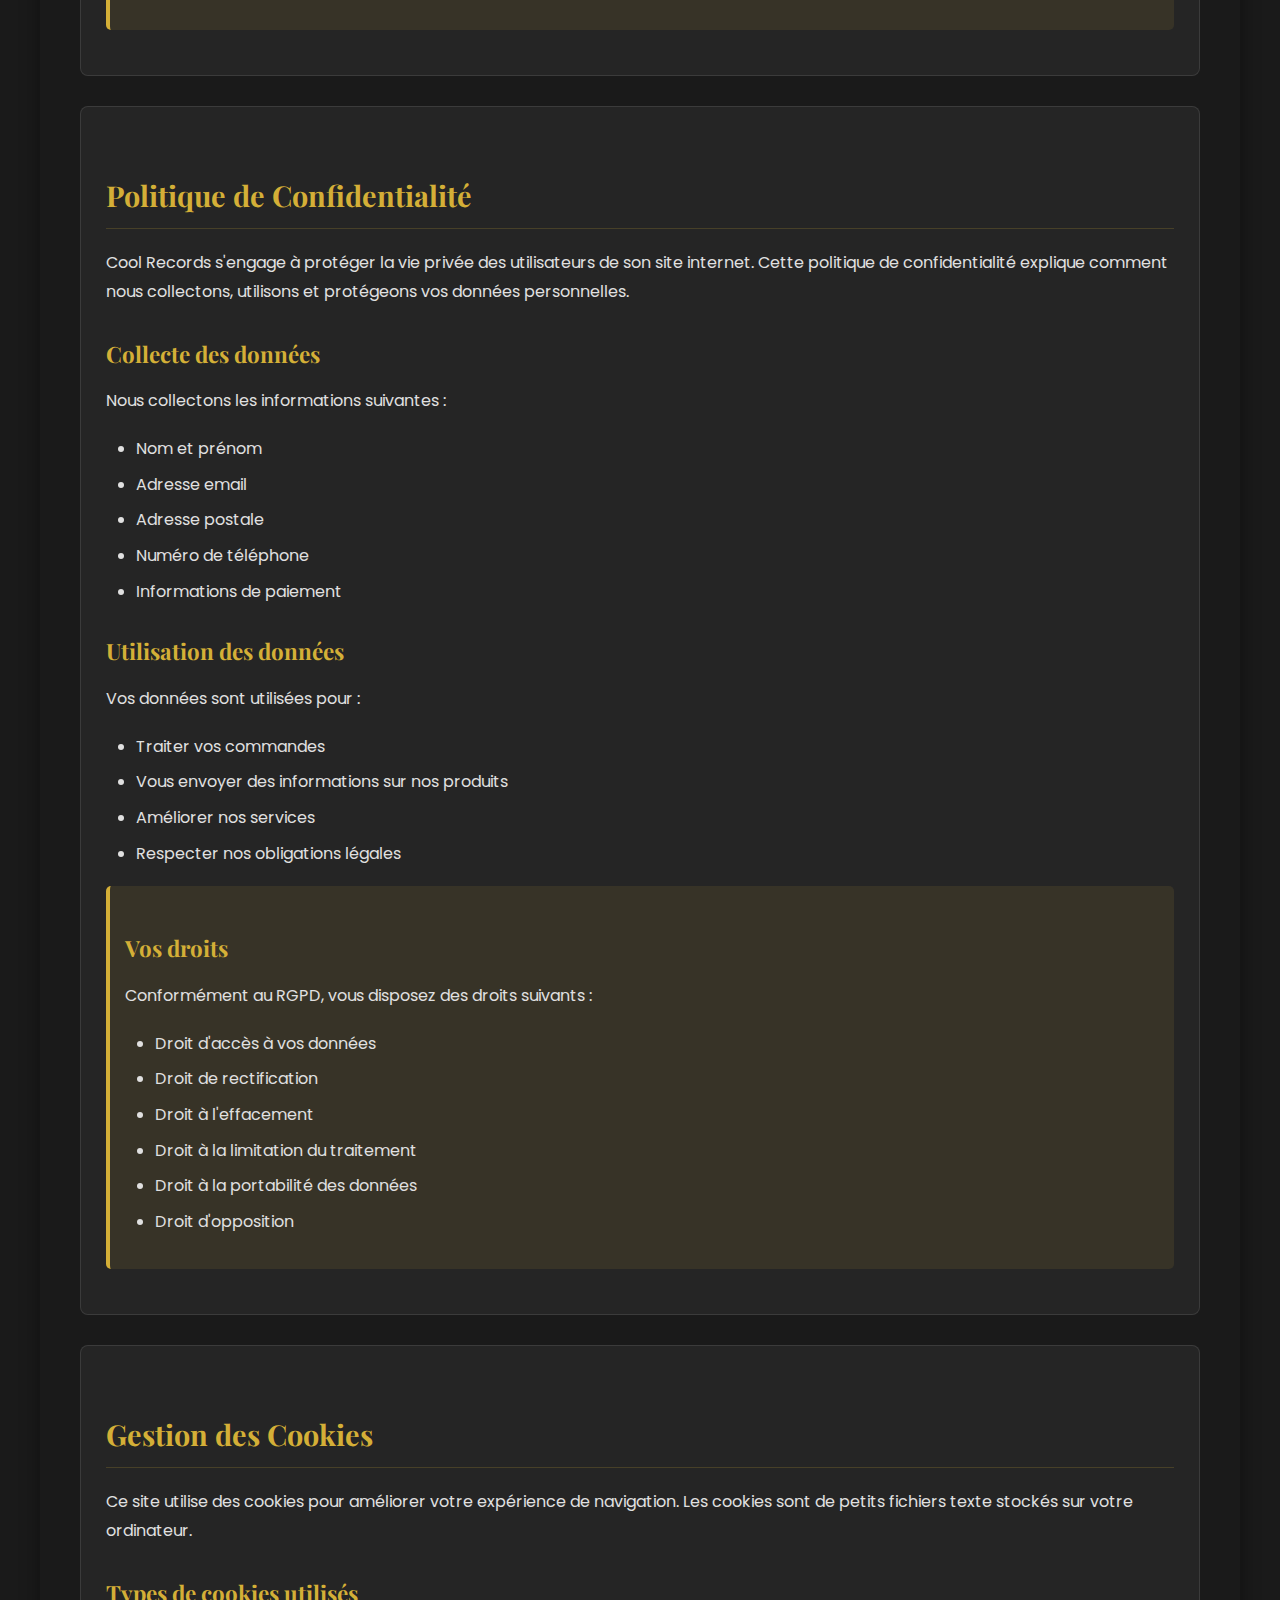
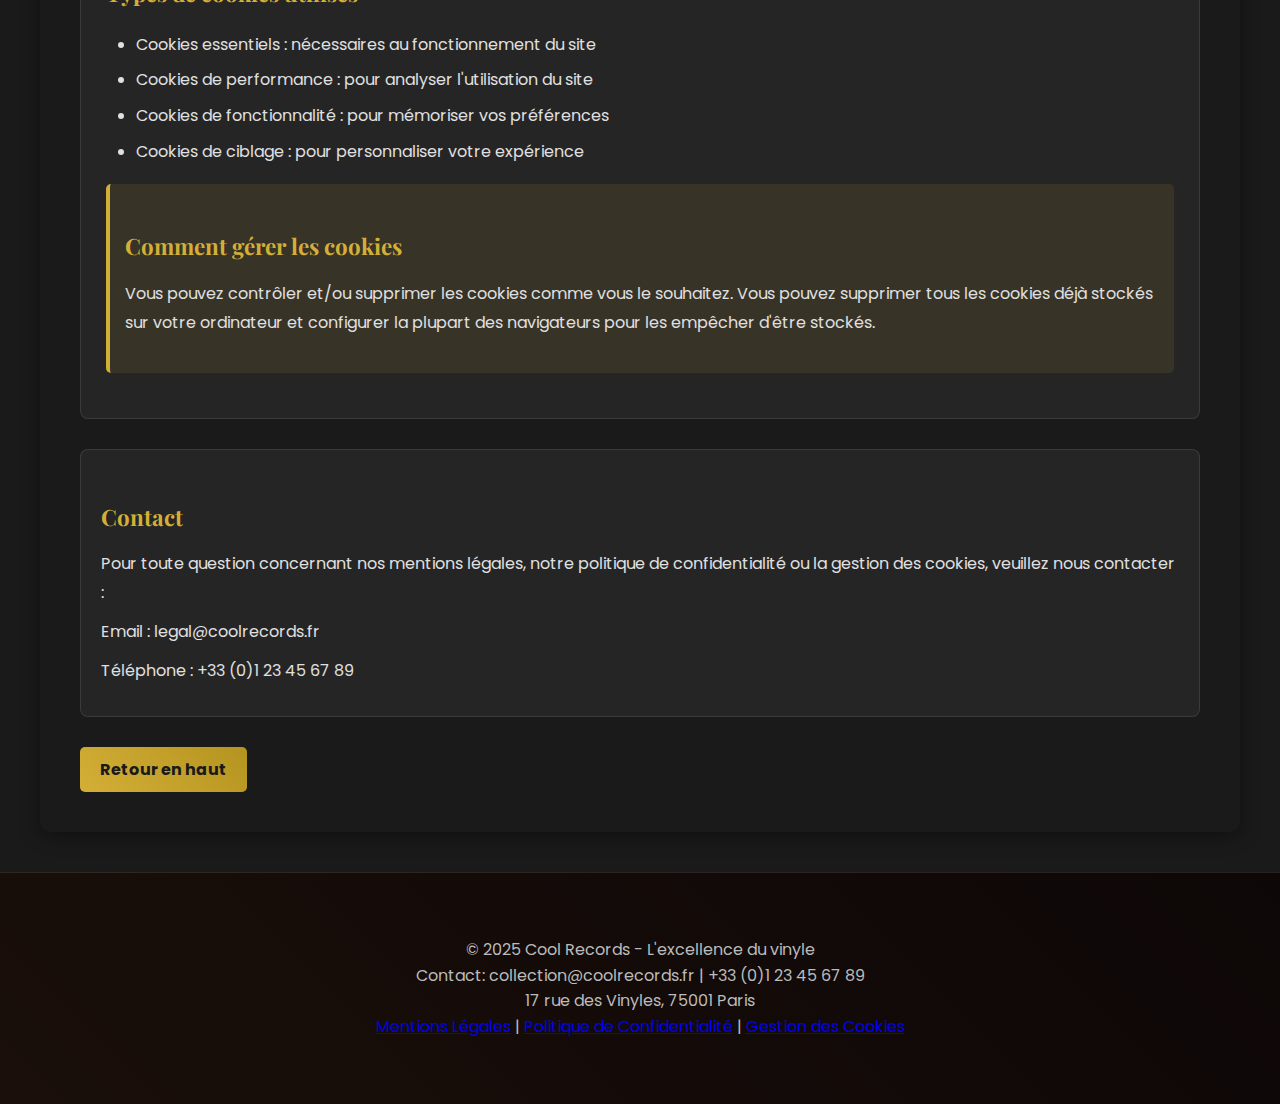
<file: mentions-legales.html>
<!DOCTYPE html>
<html lang="fr">
<head>
    <meta charset="UTF-8">
    <meta name="viewport" content="width=device-width, initial-scale=1.0">
    <title>Mentions Légales - Cool Records</title>
    <link href="https://fonts.googleapis.com/css2?family=Playfair+Display:wght@400;700&family=Poppins:wght@300;400;600&display=swap" rel="stylesheet">
    <link rel="stylesheet" href="styles.css">
</head>
<body>
    <header>
        <h1>Cool Records</h1>
        <p>Collection exclusive de vinyles d'exception</p>
    </header>

    <nav>
        <ul>
            <li><a href="accueil.html">Accueil</a></li>
            <li><a href="collection.html">Collection</a></li>
            <li><a href="nouveautes.html">Nouveautés</a></li>
            <li><a href="panier.html">Panier</a></li>
            <li><a href="connexion.html">Connexion</a></li>
            <li><a href="contact.html">Contact</a></li>
        </ul>
    </nav>

    <div class="legal-container">
        <h1>Mentions Légales</h1>
        
        <div class="legal-nav">
            <h3>Navigation</h3>
            <ul>
                <li><a href="#mentions">Mentions Légales</a></li>
                <li><a href="#privacy">Politique de Confidentialité</a></li>
                <li><a href="#cookies">Gestion des Cookies</a></li>
            </ul>
        </div>

        <section id="mentions" class="section">
            <h2>Mentions Légales</h2>
            <p>En vertu de l'article 6 de la loi n° 2004-575 du 21 juin 2004 pour la confiance dans l'économie numérique, il est précisé aux utilisateurs du site internet Cool Records l'identité des différents intervenants dans le cadre de sa réalisation et de son suivi :</p>
            
            <div class="highlight">
                <h3>Éditeur du Site</h3>
                <p>Cool Records SARL<br>
                Capital social : 10 000 €<br>
                RCS Paris B 123 456 789<br>
                Siège social : 17 rue des Vinyles, 75001 Paris<br>
                Téléphone : +33 (0)1 23 45 67 89<br>
                Email : contact@coolrecords.fr</p>
            </div>

            <div class="highlight">
                <h3>Directeur de la publication</h3>
                <p>M. Jean Dupont</p>
            </div>

            <div class="highlight">
                <h3>Hébergeur</h3>
                <p>OVH SAS<br>
                2 rue Kellermann - 59100 Roubaix - France</p>
            </div>
        </section>

        <section id="privacy" class="section">
            <h2>Politique de Confidentialité</h2>
            <p>Cool Records s'engage à protéger la vie privée des utilisateurs de son site internet. Cette politique de confidentialité explique comment nous collectons, utilisons et protégeons vos données personnelles.</p>

            <h3>Collecte des données</h3>
            <p>Nous collectons les informations suivantes :</p>
            <ul>
                <li>Nom et prénom</li>
                <li>Adresse email</li>
                <li>Adresse postale</li>
                <li>Numéro de téléphone</li>
                <li>Informations de paiement</li>
            </ul>

            <h3>Utilisation des données</h3>
            <p>Vos données sont utilisées pour :</p>
            <ul>
                <li>Traiter vos commandes</li>
                <li>Vous envoyer des informations sur nos produits</li>
                <li>Améliorer nos services</li>
                <li>Respecter nos obligations légales</li>
            </ul>

            <div class="highlight">
                <h3>Vos droits</h3>
                <p>Conformément au RGPD, vous disposez des droits suivants :</p>
                <ul>
                    <li>Droit d'accès à vos données</li>
                    <li>Droit de rectification</li>
                    <li>Droit à l'effacement</li>
                    <li>Droit à la limitation du traitement</li>
                    <li>Droit à la portabilité des données</li>
                    <li>Droit d'opposition</li>
                </ul>
            </div>
        </section>

        <section id="cookies" class="section">
            <h2>Gestion des Cookies</h2>
            <p>Ce site utilise des cookies pour améliorer votre expérience de navigation. Les cookies sont de petits fichiers texte stockés sur votre ordinateur.</p>

            <h3>Types de cookies utilisés</h3>
            <ul>
                <li>Cookies essentiels : nécessaires au fonctionnement du site</li>
                <li>Cookies de performance : pour analyser l'utilisation du site</li>
                <li>Cookies de fonctionnalité : pour mémoriser vos préférences</li>
                <li>Cookies de ciblage : pour personnaliser votre expérience</li>
            </ul>

            <div class="highlight">
                <h3>Comment gérer les cookies</h3>
                <p>Vous pouvez contrôler et/ou supprimer les cookies comme vous le souhaitez. Vous pouvez supprimer tous les cookies déjà stockés sur votre ordinateur et configurer la plupart des navigateurs pour les empêcher d'être stockés.</p>
            </div>
        </section>

        <div class="contact-info">
            <h3>Contact</h3>
            <p>Pour toute question concernant nos mentions légales, notre politique de confidentialité ou la gestion des cookies, veuillez nous contacter :</p>
            <p>Email : legal@coolrecords.fr</p>
            <p>Téléphone : +33 (0)1 23 45 67 89</p>
        </div>

        <a href="#" class="back-to-top">Retour en haut</a>
    </div>

    <footer>
        <p>&copy; 2025 Cool Records - L'excellence du vinyle</p>
        <p>Contact: collection@coolrecords.fr | +33 (0)1 23 45 67 89</p>
        <p>17 rue des Vinyles, 75001 Paris</p>
        <div class="legal-links">
            <a href="mentions-legales.html">Mentions Légales</a> |
            <a href="mentions-legales.html#privacy">Politique de Confidentialité</a> |
            <a href="mentions-legales.html#cookies">Gestion des Cookies</a>
        </div>
    </footer>

    
    <script src="script.js"></script>
    <script src="cookie-banner.js"></script>
</body>
</html>
</file>
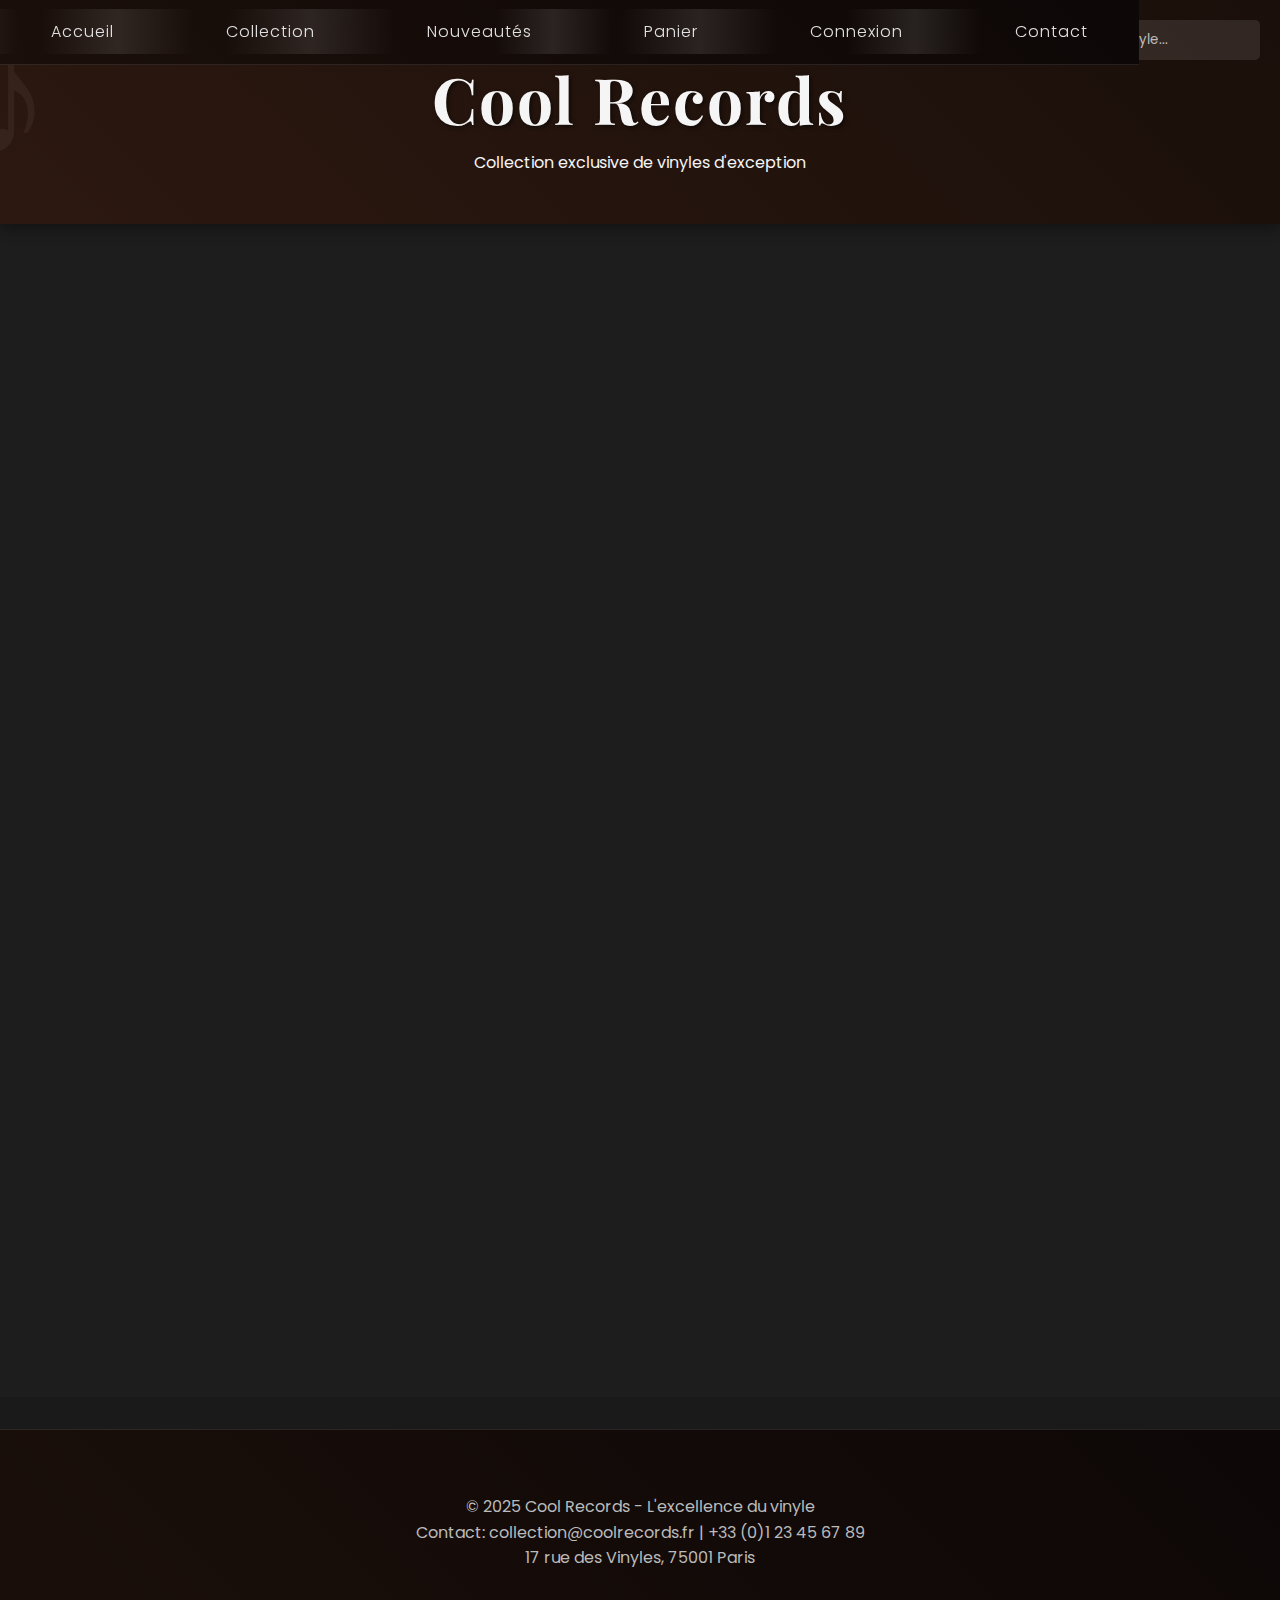
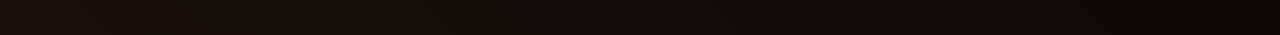
<file: nouveautes.html>
<!DOCTYPE html>
<html lang="fr">
<head>
    <meta charset="UTF-8">
    <meta name="viewport" content="width=device-width, initial-scale=1.0">
    <title>Cool Records - Nouveautés</title>
    <link href="https://fonts.googleapis.com/css2?family=Playfair+Display:wght@400;700&family=Poppins:wght@300;400;600&display=swap" rel="stylesheet">
    <link rel="stylesheet" href="styles.css">
</head>
<body>
    <header>
        <div class="search-container">
            <input type="text" placeholder="Rechercher un vinyle..." onkeyup="searchVinyl(this.value)">
        </div>
        <h1>Cool Records</h1>
        <p>Collection exclusive de vinyles d'exception</p>
    </header>

    <nav>
        <ul>
            <li><a href="accueil.html">Accueil</a></li>
            <li><a href="collection.html">Collection</a></li>
            <li><a href="nouveautes.html">Nouveautés</a></li>
            <li><a href="panier.html">Panier</a></li>
            <li><a href="connexion.html">Connexion</a></li>
            
            <li><a href="contact.html">Contact</a></li>
        </ul>
    </nav>

    <div class="page active">
        <section class="products">
            <div class="category">
                <h2>Dernières Acquisitions</h2>
                <div class="product-grid">
                    <div class="product-card">
                        <img src="vinyl7.jpg" alt="Nouveauté 1">
                        <h3>Nouvelle Acquisition</h3>
                        <p>Détails à venir</p>
                        <button>En savoir plus</button>
                    </div>
                </div>
            </div>
        </section>
    </div>

    <footer>
        <p>&copy; 2025 Cool Records - L'excellence du vinyle</p>
        <p>Contact: collection@coolrecords.fr | +33 (0)1 23 45 67 89</p>
        <p>17 rue des Vinyles, 75001 Paris</p>
    </footer>

    <script src="script.js"></script>
</body>
</html>
</file>
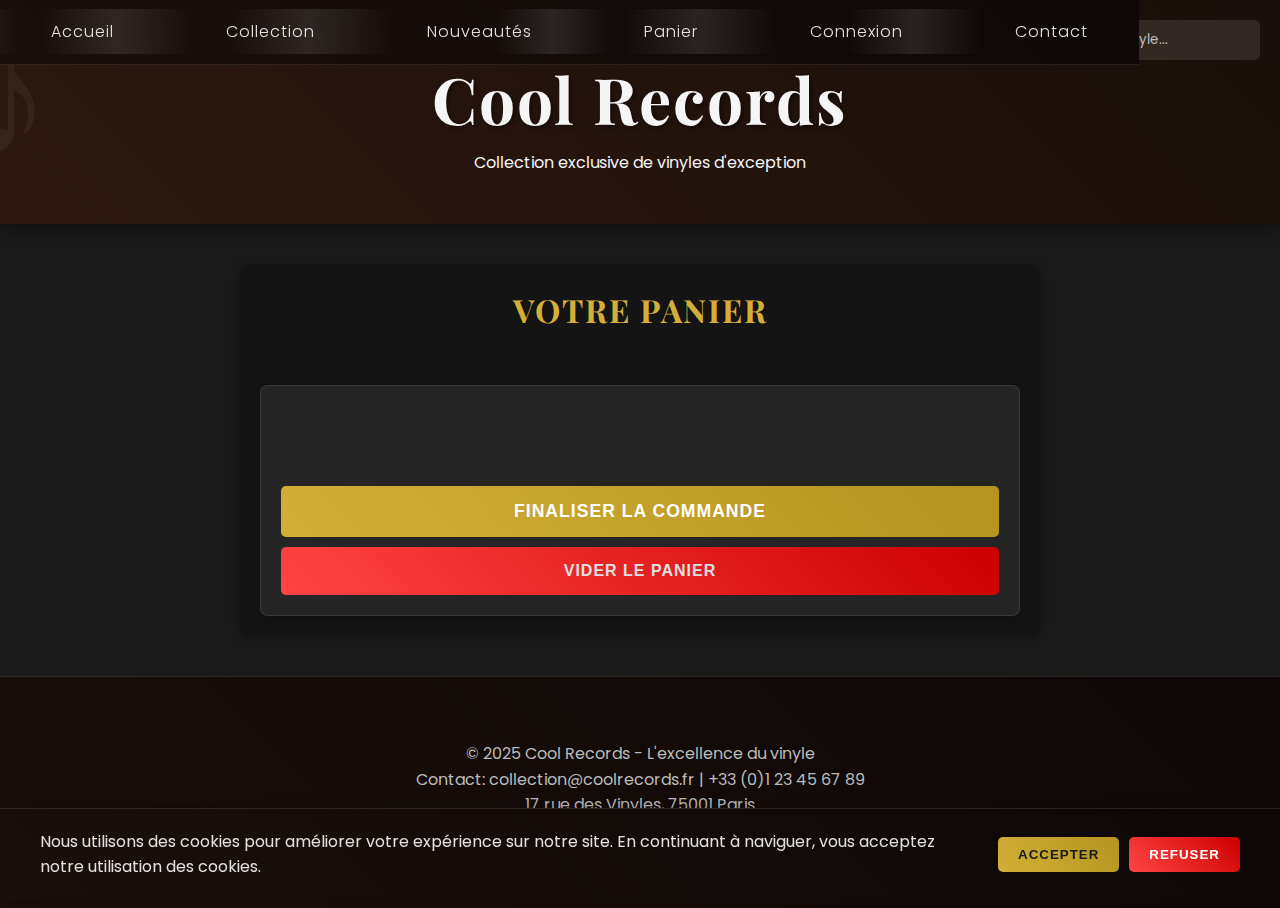
<file: panier.html>
<!DOCTYPE html>
<html lang="fr">
<head>
    <meta charset="UTF-8">
    <meta name="viewport" content="width=device-width, initial-scale=1.0">
    <title>Cool Records - Panier</title>
    <link href="https://fonts.googleapis.com/css2?family=Playfair+Display:wght@400;700&family=Poppins:wght@300;400;600&display=swap" rel="stylesheet">
    <link rel="stylesheet" href="styles.css">
    <style>
        .cart-container {
            max-width: 800px;
            margin: 40px auto;
            padding: 20px;
            background: #141414;
            border-radius: 10px;
            box-shadow: 0 2px 10px rgba(0,0,0,0.3);
            color: #000; /* Changé de #fff à #000 */
        }

        .cart-item {
            display: flex;
            justify-content: space-between;
            align-items: center;
            padding: 20px;
            border-bottom: 1px solid #333;
            margin-bottom: 10px;
            background: #1a1a1a;
            border-radius: 8px;
            color: #fff; /* Changé de #000 à #fff */
        }

        .cart-item-info {
            flex: 1;
        }

        .cart-item h3 {
            margin: 0 0 10px 0;
            color: #fff; /* Changé de #000 à #fff */
        }

        .cart-item p {
            margin: 5px 0;
            color: #fff; /* Changé de #000 à #fff */
        }

        .cart-buttons {
            display: flex;
            gap: 10px;
        }

        .edit-btn, .remove-btn {
            padding: 8px 16px;
            border: none;
            border-radius: 5px;
            cursor: pointer;
            font-weight: 600;
            transition: all 0.3s ease;
        }

        .edit-btn {
            background-color: #4CAF50;
            color: white;
        }

        .edit-btn:hover {
            background-color: #45a049;
        }

        .remove-btn {
            background-color: #f44336;
            color: white;
        }

        .remove-btn:hover {
            background-color: #da190b;
        }

        .cart-total {
            text-align: right;
            margin-top: 20px;
            padding: 20px;
            background: #1a1a1a;
            border-radius: 5px;
            color: #fff; /* Changé de #000 à #fff */
        }

        .cart-total p {
            font-size: 1.2em;
            font-weight: bold;
            color: #fff; /* Changé de #000 à #fff */
        }

        .checkout-btn {
            display: block;
            width: 100%;
            padding: 15px;
            margin-top: 20px;
            background-color: #2196F3;
            color: white;
            border: none;
            border-radius: 5px;
            font-size: 1.1em;
            font-weight: bold;
            cursor: pointer;
            transition: all 0.3s ease;
        }

        .checkout-btn:hover {
            background-color: #0b7dda;
        }

        .empty-cart {
            text-align: center;
            padding: 40px;
            color: #fff; /* Changé de #000 à #fff */
        }

        h2 {
            color: #000; /* Ajouté pour le titre "Votre Panier" */
        }
    </style>
</head>
<body>
    <header>
        <div class="search-container">
            <input type="text" placeholder="Rechercher un vinyle..." onkeyup="searchVinyl(this.value)">
        </div>
        <h1>Cool Records</h1>
        <p>Collection exclusive de vinyles d'exception</p>
    </header>

    <nav>
        <ul>
            <li><a href="accueil.html">Accueil</a></li>
            <li><a href="collection.html">Collection</a></li>
            <li><a href="nouveautes.html">Nouveautés</a></li>
            <li><a href="panier.html">Panier</a></li>
            <li><a href="connexion.html">Connexion</a></li>
            <li><a href="contact.html">Contact</a></li>
        </ul>
    </nav>

    <div class="cart-container">
        <h2>Votre Panier</h2>
        <div id="cart-items" class="cart-items">
            <!-- Les articles du panier seront ajoutés ici dynamiquement -->
        </div>
        <div class="cart-summary">
            <div id="cart-total" class="cart-total"></div>
            <button onclick="checkout()" class="checkout-btn">Finaliser la commande</button>
            <button onclick="clearCart()" class="clear-cart-btn">Vider le panier</button>
        </div>
    </div>

    <footer>
        <p>&copy; 2025 Cool Records - L'excellence du vinyle</p>
        <p>Contact: collection@coolrecords.fr | +33 (0)1 23 45 67 89</p>
        <p>17 rue des Vinyles, 75001 Paris</p>
        <div class="legal-links">
            <a href="mentions-legales.html">Mentions Légales</a> |
            <a href="mentions-legales.html#privacy">Politique de Confidentialité</a> |
            <a href="mentions-legales.html#cookies">Gestion des Cookies</a>
        </div>
    </footer>

    
    <script src="script.js"></script>
    <script src="cookie-banner.js"></script>
</body>
</html>
</file>
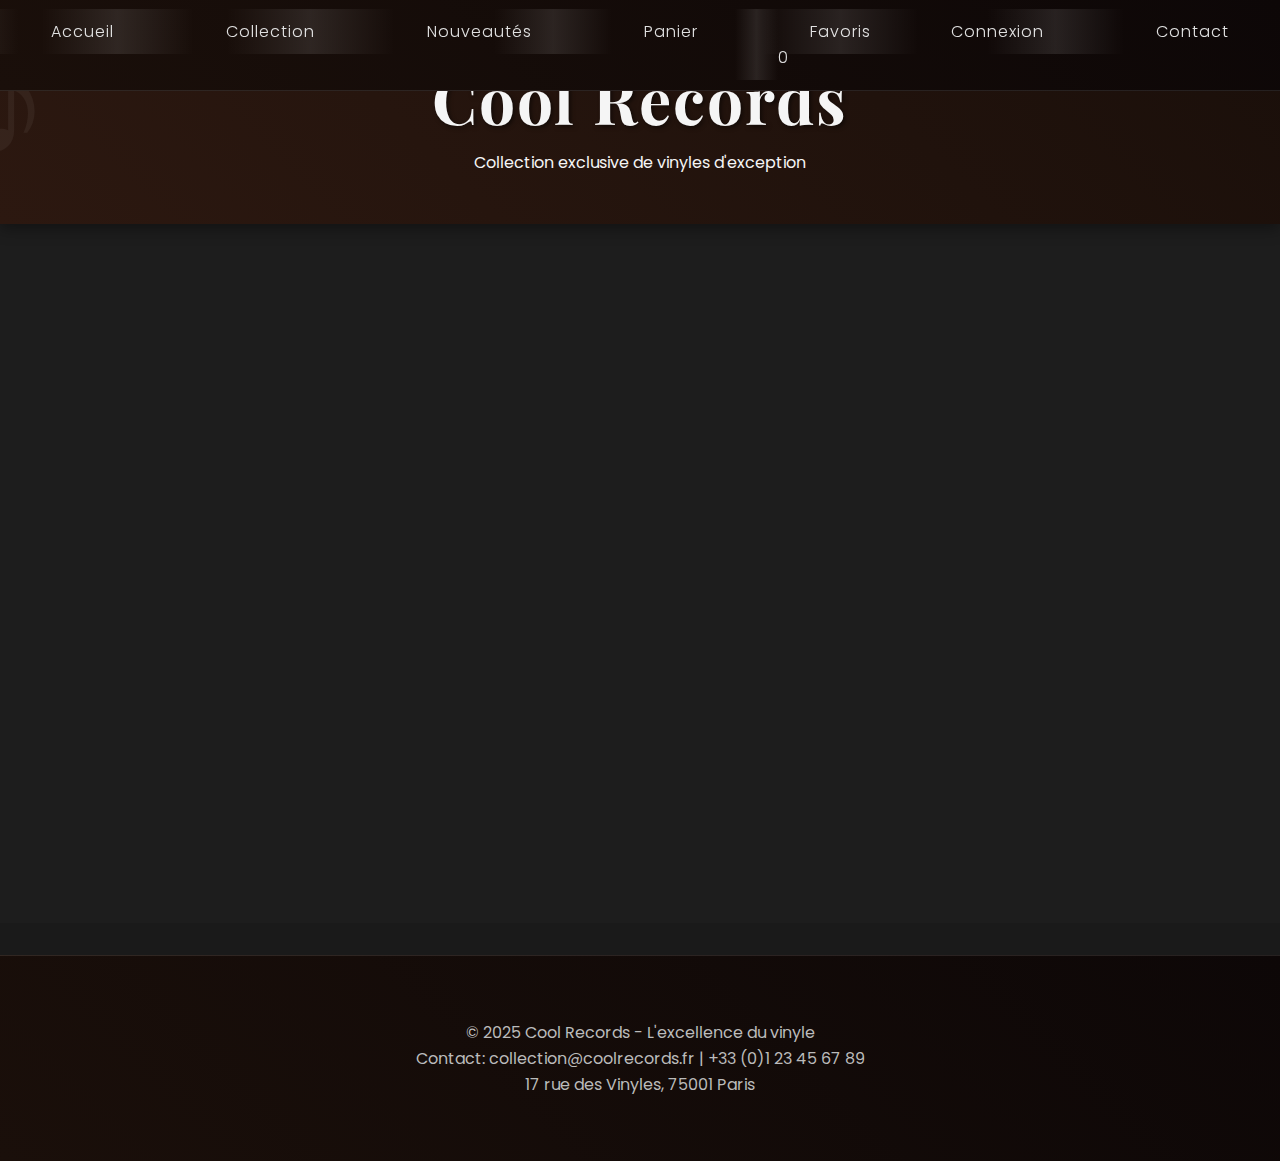
<file: wishlist.html>
<!DOCTYPE html>
<html lang="fr">
<head>
    <meta charset="UTF-8">
    <meta name="viewport" content="width=device-width, initial-scale=1.0">
    <title>Cool Records - Favoris</title>
    <link href="https://fonts.googleapis.com/css2?family=Playfair+Display:wght@400;700&family=Poppins:wght@300;400;600&display=swap" rel="stylesheet">
    <link rel="stylesheet" href="styles.css">
</head>
<body>
    <header>
        <div class="search-container">
            <input type="text" placeholder="Rechercher un vinyle..." onkeyup="searchVinyl(this.value)">
        </div>
        <h1>Cool Records</h1>
        <p>Collection exclusive de vinyles d'exception</p>
    </header>

    <nav>
        <ul>
            <li><a href="accueil.html">Accueil</a></li>
            <li><a href="collection.html">Collection</a></li>
            <li><a href="nouveautes.html">Nouveautés</a></li>
            <li><a href="panier.html">Panier</a></li>
            <li><a href="wishlist.html">Favoris <span id="wishlist-count">0</span></a></li>
            <li><a href="connexion.html">Connexion</a></li>
            <li><a href="contact.html">Contact</a></li>
        </ul>
    </nav>

    <div class="page active">
        <section class="products">
            <div class="category">
                <h2>Vos Favoris</h2>
                <div id="wishlist-items" class="wishlist-grid">
                    <!-- Les favoris seront chargés dynamiquement ici -->
                </div>
            </div>

            <div class="category">
                <h2>Recommandations</h2>
                <div id="recommendations" class="product-grid">
                    <!-- Les recommandations seront chargées dynamiquement ici -->
                </div>
            </div>
        </section>
    </div>

    <footer>
        <p>&copy; 2025 Cool Records - L'excellence du vinyle</p>
        <p>Contact: collection@coolrecords.fr | +33 (0)1 23 45 67 89</p>
        <p>17 rue des Vinyles, 75001 Paris</p>
    </footer>

    <script src="script.js"></script>
</body>
</html>
</file>
<file: styles.css>
* {
    margin: 0;
    padding: 0;
    box-sizing: border-box;
}

body {
    font-family: 'Poppins', sans-serif;
    line-height: 1.6;
    background-color: #1a1a1a;
    color: #fff;
}

header {
    background: linear-gradient(45deg, #2c1810, #1a0f0a);
    color: #f5f5f5;
    padding: 3rem;
    text-align: center;
    box-shadow: 0 4px 15px rgba(0,0,0,0.4);
    position: relative;
    overflow: hidden;
}

.search-container {
    position: absolute;
    top: 20px;
    right: 20px;
}

.search-container input {
    padding: 10px;
    width: 250px;
    border: none;
    border-radius: 5px;
    background: rgba(255,255,255,0.1);
    color: white;
    font-family: 'Poppins', sans-serif;
}

.search-container input::placeholder {
    color: rgba(255,255,255,0.7);
}

.search-container input:focus {
    outline: none;
    background: rgba(255,255,255,0.2);
}

header::before {
    content: '♪';
    position: absolute;
    font-size: 10rem;
    opacity: 0.05;
    top: -30px;
    left: -30px;
    animation: rotate 15s linear infinite;
}

header h1 {
    font-family: 'Playfair Display', serif;
    font-size: 4em;
    text-shadow: 2px 2px 4px rgba(0,0,0,0.5);
    animation: pulse 3s infinite;
    letter-spacing: 2px;
}

nav {
    background: linear-gradient(45deg, #1a0f0a, #0d0707);
    padding: 1.2rem;
    position: fixed;
    top: 0;
    z-index: 100;
    border-bottom: 1px solid rgba(255,255,255,0.1);
}

nav ul {
    list-style: none;
    display: flex;
    justify-content: center;
    gap: 3rem;
}

nav a {
    color: #e0e0e0;
    text-decoration: none;
    padding: 0.7rem 2rem;
    border-radius: 3px;
    transition: all 0.4s ease;
    position: relative;
    overflow: hidden;
    font-weight: 300;
    letter-spacing: 1px;
}

nav a::before {
    content: '';
    position: absolute;
    top: 0;
    left: -100%;
    width: 100%;
    height: 100%;
    background: linear-gradient(90deg, transparent, rgba(255,255,255,0.1), transparent);
    transition: 0.5s;
}

nav a:hover::before {
    left: 100%;
}

nav a:hover {
    background-color: rgba(255,255,255,0.1);
    transform: translateY(-2px);
    box-shadow: 0 5px 15px rgba(0,0,0,0.3);
}

.page {
    display: none;
}

.page.active {
    display: block;
}

.hero {
    background-image: url('vinyl-background.jpg');
    background-size: cover;
    background-attachment: fixed;
    height: 60vh;
    display: flex;
    align-items: center;
    justify-content: center;
    color: #f5f5f5;
    text-align: center;
    position: relative;
}

.hero::before {
    content: '';
    position: absolute;
    top: 0;
    left: 0;
    right: 0;
    bottom: 0;
    background: rgba(0,0,0,0.6);
    animation: pulseOverlay 4s infinite;
}

.hero div {
    position: relative;
    z-index: 1;
    animation: fadeInUp 1.8s ease-out;
}

.hero h2 {
    font-family: 'Playfair Display', serif;
    font-size: 3.5em;
    margin-bottom: 1rem;
    text-shadow: 2px 2px 8px rgba(0,0,0,0.5);
}

.products {
    padding: 6rem 4rem;
    background: #1d1d1d;
}

.category {
    margin-bottom: 7rem;
    opacity: 0;
    transform: translateY(20px);
    animation: slideUp 0.8s ease forwards;
}

.category h2 {
    font-family: 'Playfair Display', serif;
    text-align: center;
    margin-bottom: 3rem;
    color: #d4af37;
    font-size: 2.8em;
    position: relative;
    cursor: pointer;
    transition: all 0.3s ease;
}

.category h2:hover {
    transform: scale(1.05);
}

.category h2::after {
    content: '';
    display: block;
    width: 80px;
    height: 2px;
    background: #d4af37;
    margin: 20px auto;
    animation: expandWidth 1.2s ease-out;
}

.product-grid {
    display: grid;
    grid-template-columns: repeat(auto-fit, minmax(320px, 1fr));
    gap: 4rem;
}

.product-card {
    background: #1a1a1a;
    border-radius: 10px;
    padding: 20px;
    text-align: center;
    transition: transform 0.3s ease;
    display: flex;
    flex-direction: column;
    gap: 15px;
    margin: 15px;
}

.product-card::before {
    content: '♫';
    position: absolute;
    top: -25px;
    right: -25px;
    font-size: 6rem;
    opacity: 0.05;
    transform: rotate(-45deg);
}

.product-card:hover {
    transform: translateY(-15px);
    box-shadow: 0 12px 40px rgba(0,0,0,0.4);
    background: #2a2a2a;
}

.product-card img {
    width: 100%;
    height: auto;
    border-radius: 5px;
    margin-bottom: 15px;
}

.product-card h3 {
    color: #d4af37;
    margin: 0;
    font-size: 1.5em;
}

.product-card p {
    margin: 10px 0;
    color: #fff;
}

.product-card .price {
    font-size: 1.2em;
    color: #d4af37;
    font-weight: bold;
    margin: 15px 0;
}

.product-card button {
    background: #d4af37;
    color: #1a1a1a;
    border: none;
    padding: 12px 25px;
    border-radius: 5px;
    cursor: pointer;
    font-weight: bold;
    transition: all 0.3s ease;
    margin-top: 10px;
}

.product-card button:hover {
    background: #c19b2e;
    transform: translateY(-2px);
}

footer {
    background: linear-gradient(45deg, #1a0f0a, #0d0707);
    color: #bbb;
    text-align: center;
    padding: 4rem;
    margin-top: 2rem;
    border-top: 1px solid rgba(255,255,255,0.1);
}

.cart-page {
    padding: 4rem;
    background: #1d1d1d;
}

.cart-item {
    background: #252525;
    padding: 20px;
    margin-bottom: 20px;
    border-radius: 8px;
    display: flex;
    flex-direction: column;
    gap: 15px;
}

.cart-item img {
    width: 100px;
    height: 100px;
    object-fit: cover;
    border-radius: 4px;
    margin-right: 2rem;
}

.cart-item h3 {
    color: #d4af37;
    margin: 0;
    font-size: 1.2em;
}

.cart-item p {
    margin: 8px 0;
    color: #fff;
}

.cart-item .price-info {
    display: flex;
    justify-content: space-between;
    align-items: center;
    margin: 15px 0;
}

.cart-item .quantity-controls {
    display: flex;
    align-items: center;
    gap: 15px;
    margin: 15px 0;
}

.cart-item .quantity-controls button {
    background: #2263b2;
    color: white;
    border: none;
    width: 30px;
    height: 30px;
    border-radius: 50%;
    cursor: pointer;
    font-weight: bold;
    transition: all 0.3s ease;
}

.cart-item .quantity-controls button:hover {
    background: #1a4c8f;
    transform: scale(1.1);
}

.cart-item .actions {
    display: flex;
    gap: 15px;
    margin-top: 15px;
}

.cart-item .actions button {
    flex: 1;
    padding: 12px 20px;
    border: none;
    border-radius: 5px;
    cursor: pointer;
    font-weight: bold;
    transition: all 0.3s ease;
    color: white;
    text-transform: uppercase;
    letter-spacing: 1px;
}

.cart-item .actions .modify {
    background: #2263b2;
}

.cart-item .actions .modify:hover {
    background: #1a4c8f;
}

.cart-item .actions .delete {
    background: #ff4444;
}

.cart-item .actions .delete:hover {
    background: #cc0000;
}

#cart-total {
    background: #252525;
    padding: 20px;
    margin-top: 20px;
    border-radius: 8px;
    font-size: 1.2em;
    color: #d4af37;
    text-align: right;
    font-weight: bold;
}

.clear-cart {
    background: #ff4444;
    color: white;
    border: none;
    padding: 15px;
    width: 100%;
    border-radius: 5px;
    cursor: pointer;
    font-weight: bold;
    margin-top: 20px;
    transition: all 0.3s ease;
}

.clear-cart:hover {
    background: #cc0000;
}

/* Styles pour les formulaires de connexion et d'inscription */
.auth-form {
    max-width: 500px;
    margin: 2rem auto;
    padding: 2rem;
    background: #252525;
    border-radius: 8px;
    box-shadow: 0 8px 30px rgba(0,0,0,0.3);
}

.auth-form h2 {
    font-family: 'Playfair Display', serif;
    color: #d4af37;
    text-align: center;
    margin-bottom: 2rem;
}

.form-group {
    margin-bottom: 1.5rem;
}

.form-group label {
    display: block;
    margin-bottom: 0.5rem;
    color: #bbb;
}

.form-group input {
    width: 100%;
    padding: 0.8rem;
    border: 1px solid rgba(255,255,255,0.1);
    border-radius: 4px;
    background: rgba(255,255,255,0.05);
    color: white;
    font-family: 'Poppins', sans-serif;
}

.form-group input:focus {
    outline: none;
    border-color: #d4af37;
    background: rgba(255,255,255,0.1);
}

.auth-form button {
    width: 100%;
    background: linear-gradient(45deg, #d4af37, #b4941f);
    color: #1a1a1a;
    border: none;
    padding: 1rem;
    border-radius: 4px;
    cursor: pointer;
    font-weight: 600;
    text-transform: uppercase;
    letter-spacing: 1px;
    transition: all 0.4s ease;
}

.auth-form button:hover {
    background: linear-gradient(45deg, #b4941f, #d4af37);
    transform: translateY(-2px);
}

.auth-links {
    text-align: center;
    margin-top: 1.5rem;
}

.auth-links a {
    color: #d4af37;
    text-decoration: none;
    margin: 0 1rem;
}

.auth-links a:hover {
    text-decoration: underline;
}

@keyframes fadeInUp {
    from {
        opacity: 0;
        transform: translateY(40px);
    }
    to {
        opacity: 1;
        transform: translateY(0);
    }
}

@keyframes slideUp {
    to {
        opacity: 1;
        transform: translateY(0);
    }
}

@keyframes spin {
    from { transform: rotate(0deg); }
    to { transform: rotate(360deg); }
}

@keyframes pulse {
    0% { transform: scale(1); }
    50% { transform: scale(1.03); }
    100% { transform: scale(1); }
}

@keyframes pulseOverlay {
    0% { opacity: 0.6; }
    50% { opacity: 0.5; }
    100% { opacity: 0.6; }
}

@keyframes rotate {
    from { transform: rotate(0deg); }
    to { transform: rotate(360deg); }
}

@keyframes expandWidth {
    from { width: 0; }
    to { width: 80px; }
}

/* Styles pour le panier */
.cart-section {
    position: fixed;
    top: 0;
    right: 0;
    width: 350px;
    height: 100%;
    background: #1a1a1a;
    padding: 30px;
    box-shadow: -2px 0 5px rgba(0,0,0,0.2);
    z-index: 1000;
    overflow-y: auto;
}

.cart-toggle {
    background: #d4af37;
    color: #1a1a1a;
    border: none;
    padding: 10px 20px;
    border-radius: 5px;
    cursor: pointer;
    font-weight: bold;
    margin-left: 20px;
}

.quantity-selector {
    display: flex;
    align-items: center;
    justify-content: center;
    gap: 10px;
    margin: 15px 0;
}

.quantity-selector button {
    background: #2263b2;
    color: white;
    border: none;
    width: 30px;
    height: 30px;
    border-radius: 50%;
    cursor: pointer;
    font-weight: bold;
    font-size: 18px;
    display: flex;
    align-items: center;
    justify-content: center;
    transition: all 0.3s ease;
}

.quantity-selector button:hover {
    background: #1a4c8f;
    transform: scale(1.1);
}

.quantity-selector input {
    width: 50px;
    text-align: center;
    padding: 5px;
    border: 1px solid #2263b2;
    border-radius: 4px;
    background: transparent;
    color: white;
    font-size: 16px;
}

.quantity-selector input::-webkit-inner-spin-button,
.quantity-selector input::-webkit-outer-spin-button {
    -webkit-appearance: none;
    margin: 0;
}

.reserve-btn {
    background: #d4af37 !important;
    color: #1a1a1a !important;
    width: 100% !important;
    margin-top: 10px !important;
    padding: 12px 25px !important;
    border-radius: 5px !important;
    font-weight: bold !important;
    transition: all 0.3s ease !important;
}

.reserve-btn:hover {
    background: #c19b2e !important;
    transform: translateY(-2px) !important;
}

#cookie-banner {
    position: fixed;
    bottom: 0;
    left: 0;
    right: 0;
    background: linear-gradient(45deg, #1a0f0a, #0d0707);
    color: #e0e0e0;
    padding: 20px;
    z-index: 1000;
    box-shadow: 0 -2px 10px rgba(0,0,0,0.2);
    border-top: 1px solid rgba(255,255,255,0.1);
}

.cookie-content {
    max-width: 1200px;
    margin: 0 auto;
    display: flex;
    justify-content: space-between;
    align-items: center;
    flex-wrap: wrap;
    gap: 20px;
}

.cookie-content p {
    margin: 0;
    flex: 1;
    min-width: 300px;
    color: #e0e0e0;
}

.cookie-buttons {
    display: flex;
    gap: 10px;
}

.accept-btn, .reject-btn {
    padding: 10px 20px;
    border: none;
    border-radius: 5px;
    cursor: pointer;
    font-weight: 600;
    transition: all 0.3s ease;
    text-transform: uppercase;
    letter-spacing: 1px;
}

.accept-btn {
    background: linear-gradient(45deg, #d4af37, #b4941f);
    color: #1a1a1a;
}

.accept-btn:hover {
    background: linear-gradient(45deg, #b4941f, #d4af37);
    transform: translateY(-2px);
}

.reject-btn {
    background: linear-gradient(45deg, #ff4444, #cc0000);
    color: white;
}

.reject-btn:hover {
    background: linear-gradient(45deg, #cc0000, #ff4444);
    transform: translateY(-2px);
}

/* Styles du panier */
.cart-container {
    max-width: 1200px;
    margin: 40px auto;
    padding: 20px;
    background: #1a1a1a;
    border-radius: 10px;
    box-shadow: 0 4px 20px rgba(0, 0, 0, 0.4);
    font-family: 'Poppins', sans-serif;
    color: #e0e0e0;
}

.cart-container h2 {
    font-size: 2rem;
    font-weight: bold;
    margin-bottom: 20px;
    color: #d4af37;
    text-align: center;
    font-family: 'Playfair Display', serif;
    text-transform: uppercase;
    letter-spacing: 2px;
}

.cart-items {
    display: flex;
    flex-direction: column;
    gap: 20px;
    margin-bottom: 30px;
}

.cart-item {
    display: flex;
    align-items: center;
    justify-content: space-between;
    background: #252525;
    padding: 20px;
    border-radius: 8px;
    box-shadow: 0 2px 10px rgba(0, 0, 0, 0.2);
    transition: transform 0.3s ease, box-shadow 0.3s ease;
    border: 1px solid rgba(255,255,255,0.1);
}

.cart-item:hover {
    transform: translateY(-5px);
    box-shadow: 0 4px 15px rgba(0, 0, 0, 0.3);
}

.cart-item img {
    width: 100px;
    height: 100px;
    object-fit: cover;
    border-radius: 8px;
    margin-right: 20px;
    border: 1px solid rgba(255,255,255,0.1);
}

.cart-item-info {
    flex: 1;
    display: flex;
    flex-direction: column;
    gap: 10px;
}

.cart-item-info h3 {
    font-size: 1.2rem;
    font-weight: bold;
    color: #d4af37;
    margin: 0;
    font-family: 'Playfair Display', serif;
}

.cart-item-info p {
    font-size: 0.9rem;
    color: #e0e0e0;
    margin: 0;
}

.cart-item-price {
    font-size: 1.3rem;
    font-weight: bold;
    color: #d4af37;
    margin: 0 20px;
    font-family: 'Playfair Display', serif;
}

.cart-item-controls {
    display: flex;
    align-items: center;
    gap: 10px;
}

.cart-item-controls button {
    background: #2263b2;
    color: #e0e0e0;
    border: none;
    padding: 8px 12px;
    border-radius: 5px;
    cursor: pointer;
    font-size: 1rem;
    font-weight: bold;
    transition: all 0.3s ease;
}

.cart-item-controls button:hover {
    background: #1a4c8f;
    transform: scale(1.1);
}

.cart-item-controls input {
    width: 50px;
    text-align: center;
    border: 1px solid rgba(255,255,255,0.1);
    border-radius: 5px;
    padding: 5px;
    background: rgba(255,255,255,0.05);
    color: #e0e0e0;
}

.cart-item-actions {
    display: flex;
    flex-direction: column;
    gap: 10px;
}

.cart-item-actions button {
    padding: 10px 15px;
    border: none;
    border-radius: 5px;
    cursor: pointer;
    font-weight: bold;
    transition: all 0.3s ease;
    text-transform: uppercase;
    font-size: 0.9rem;
    letter-spacing: 1px;
}

.cart-item-actions .edit-btn {
    background: linear-gradient(45deg, #2263b2, #1a4c8f);
    color: #e0e0e0;
}

.cart-item-actions .edit-btn:hover {
    background: linear-gradient(45deg, #1a4c8f, #2263b2);
    transform: translateY(-2px);
}

.cart-item-actions .remove-btn {
    background: linear-gradient(45deg, #ff4444, #cc0000);
    color: #e0e0e0;
}

.cart-item-actions .remove-btn:hover {
    background: linear-gradient(45deg, #cc0000, #ff4444);
    transform: translateY(-2px);
}

.cart-summary {
    background: #252525;
    padding: 20px;
    border-radius: 8px;
    box-shadow: 0 2px 10px rgba(0, 0, 0, 0.2);
    text-align: right;
    border: 1px solid rgba(255,255,255,0.1);
}

.cart-summary .cart-total {
    font-size: 1.8rem;
    font-weight: bold;
    background-color: #2c1810;
    color: #d4af37;
    margin-bottom: 20px;
    font-family: 'Playfair Display', serif;
    text-transform: uppercase;
    letter-spacing: 1px;
}

.checkout-btn,
.clear-cart-btn {
    display: inline-block;
    width: 100%;
    padding: 15px;
    border: none;
    border-radius: 5px;
    font-size: 1rem;
    font-weight: bold;
    cursor: pointer;
    transition: all 0.3s ease;
    text-transform: uppercase;
    letter-spacing: 1px;
}

.checkout-btn {
    background: linear-gradient(45deg, #d4af37, #b4941f);
    color: #1a1a1a;
}

.checkout-btn:hover {
    background: linear-gradient(45deg, #b4941f, #d4af37);
    transform: translateY(-2px);
}

.clear-cart-btn {
    background: linear-gradient(45deg, #ff4444, #cc0000);
    color: #e0e0e0;
    margin-top: 10px;
}

.clear-cart-btn:hover {
    background: linear-gradient(45deg, #cc0000, #ff4444);
    transform: translateY(-2px);
}

.empty-cart {
    text-align: center;
    font-size: 1.2rem;
    color: #e0e0e0;
    padding: 40px;
    background: #252525;
    border-radius: 8px;
    box-shadow: 0 2px 10px rgba(0, 0, 0, 0.2);
    border: 1px solid rgba(255,255,255,0.1);
}

.empty-cart p {
    font-size: 1.5rem;
    color: #d4af37;
    font-family: 'Playfair Display', serif;
    margin-bottom: 20px;
}

/* Styles pour les pages légales */
.legal-container {
    max-width: 1200px;
    margin: 40px auto;
    padding: 40px;
    background: #1a1a1a;
    border-radius: 10px;
    box-shadow: 0 4px 20px rgba(0, 0, 0, 0.4);
    color: #e0e0e0;
}

.legal-container h1 {
    font-family: 'Playfair Display', serif;
    color: #d4af37;
    font-size: 2.5rem;
    margin-bottom: 30px;
    text-align: center;
    border-bottom: 2px solid rgba(212, 175, 55, 0.3);
    padding-bottom: 15px;
}

.legal-container h2 {
    font-family: 'Playfair Display', serif;
    color: #d4af37;
    font-size: 1.8rem;
    margin: 40px 0 20px;
    padding-bottom: 10px;
    border-bottom: 1px solid rgba(212, 175, 55, 0.2);
}

.legal-container h3 {
    font-family: 'Playfair Display', serif;
    color: #d4af37;
    font-size: 1.4rem;
    margin: 30px 0 15px;
}

.legal-container p {
    line-height: 1.8;
    margin-bottom: 20px;
    color: #e0e0e0;
}

.legal-container ul, .legal-container ol {
    margin: 20px 0;
    padding-left: 30px;
    color: #e0e0e0;
}

.legal-container li {
    margin-bottom: 10px;
    line-height: 1.6;
}

.legal-container a {
    color: #d4af37;
    text-decoration: none;
    transition: color 0.3s ease;
}

.legal-container a:hover {
    color: #b4941f;
    text-decoration: underline;
}

.legal-container .section {
    background: #252525;
    padding: 25px;
    border-radius: 8px;
    margin-bottom: 30px;
    border: 1px solid rgba(255,255,255,0.1);
}

.legal-container .highlight {
    background: rgba(212, 175, 55, 0.1);
    padding: 15px;
    border-radius: 5px;
    border-left: 4px solid #d4af37;
    margin: 20px 0;
}

.legal-container .date {
    color: #d4af37;
    font-style: italic;
    margin-bottom: 20px;
}

.legal-container .contact-info {
    background: #252525;
    padding: 20px;
    border-radius: 8px;
    margin-top: 30px;
    border: 1px solid rgba(255,255,255,0.1);
}

.legal-container .contact-info p {
    margin: 10px 0;
}

.legal-container .back-to-top {
    display: inline-block;
    margin-top: 30px;
    padding: 10px 20px;
    background: linear-gradient(45deg, #d4af37, #b4941f);
    color: #1a1a1a;
    border-radius: 5px;
    text-decoration: none;
    font-weight: bold;
    transition: all 0.3s ease;
}

.legal-container .back-to-top:hover {
    background: linear-gradient(45deg, #b4941f, #d4af37);
    transform: translateY(-2px);
}

/* Styles pour la navigation des mentions légales */
.legal-nav {
    position: sticky;
    top: 20px;
    background: #252525;
    padding: 20px;
    border-radius: 8px;
    margin-bottom: 30px;
    border: 1px solid rgba(255,255,255,0.1);
}

.legal-nav h3 {
    color: #d4af37;
    margin-bottom: 15px;
    font-size: 1.2rem;
}

.legal-nav ul {
    list-style: none;
    padding: 0;
    margin: 0;
}

.legal-nav li {
    margin-bottom: 10px;
}

.legal-nav a {
    color: #e0e0e0;
    text-decoration: none;
    transition: all 0.3s ease;
    display: block;
    padding: 8px;
    border-radius: 4px;
}

.legal-nav a:hover {
    background: rgba(212, 175, 55, 0.1);
    color: #d4af37;
    padding-left: 15px;
}


.wishlist-icon {
    position: absolute;
    top: 1rem;
    right: 1rem;
    width: 30px;
    height: 30px;
    background: rgba(255,255,255,0.1);
    border-radius: 50%;
    display: flex;
    align-items: center;
    justify-content: center;
    cursor: pointer;
    color: #fff;
    font-size: 1.2em;
    transition: all 0.3s ease;
    z-index: 2;
}

.wishlist-icon:hover {
    background: rgba(255,255,255,0.2);
    transform: scale(1.1);
}

.wishlist-icon.active {
    color: #ff4081;
    background: rgba(255,64,129,0.2);
}

.wishlist-icon.active:hover {
    background: rgba(255,64,129,0.3);
}

/* Styles pour la page de commande */
.checkout-container {
    max-width: 1200px;
    margin: 120px auto 40px;
    padding: 2rem;
    display: grid;
    grid-template-columns: 2fr 1fr;
    gap: 2rem;
}

.checkout-form {
    background: #252525;
    padding: 2rem;
    border-radius: 8px;
    box-shadow: 0 8px 30px rgba(0,0,0,0.3);
}

.form-section {
    margin-bottom: 2rem;
}

.form-section h3 {
    color: #d4af37;
    margin-bottom: 1rem;
    font-family: 'Playfair Display', serif;
}

.form-group {
    margin-bottom: 1rem;
}

.form-group label {
    display: block;
    margin-bottom: 0.5rem;
    color: #e0e0e0;
}

.form-group input {
    width: 100%;
    padding: 0.8rem;
    border: 1px solid rgba(255,255,255,0.1);
    border-radius: 4px;
    background: rgba(255,255,255,0.05);
    color: white;
}

.shipping-options {
    display: grid;
    grid-template-columns: repeat(auto-fit, minmax(250px, 1fr));
    gap: 1rem;
    margin-top: 1rem;
}

.shipping-option {
    background: rgba(255,255,255,0.05);
    padding: 1rem;
    border-radius: 4px;
    cursor: pointer;
    transition: all 0.3s ease;
}

.shipping-option:hover {
    background: rgba(255,255,255,0.1);
}

.shipping-option.selected {
    background: rgba(212,175,55,0.2);
    border: 1px solid #d4af37;
}

.order-summary {
    background: #252525;
    padding: 2rem;
    border-radius: 8px;
    box-shadow: 0 8px 30px rgba(0,0,0,0.3);
    position: sticky;
    top: 120px;
}

.order-item {
    display: flex;
    justify-content: space-between;
    margin-bottom: 1rem;
    padding-bottom: 1rem;
    border-bottom: 1px solid rgba(255,255,255,0.1);
}

.order-total {
    margin-top: 2rem;
    padding-top: 1rem;
    border-top: 2px solid #d4af37;
    font-size: 1.2em;
    font-weight: 600;
}

.loyalty-section {
    margin-top: 2rem;
    padding: 1rem;
    background: rgba(212,175,55,0.1);
    border-radius: 4px;
}

.promo-code {
    display: flex;
    gap: 1rem;
    margin-top: 1rem;
}

.promo-code input {
    flex: 1;
    padding: 0.8rem;
    border: 1px solid rgba(255,255,255,0.1);
    border-radius: 4px;
    background: rgba(255,255,255,0.05);
    color: white;
}

.tracking-section {
    margin-top: 2rem;
    padding: 2rem;
    background: #252525;
    border-radius: 8px;
    box-shadow: 0 8px 30px rgba(0,0,0,0.3);
}

.tracking-steps {
    display: flex;
    justify-content: space-between;
    margin-top: 2rem;
    position: relative;
}

.tracking-step {
    text-align: center;
    position: relative;
    z-index: 1;
}

.tracking-step::before {
    content: '';
    position: absolute;
    top: 15px;
    left: 50%;
    width: 100%;
    height: 2px;
    background: rgba(255,255,255,0.1);
    z-index: -1;
}

.tracking-step:last-child::before {
    display: none;
}

.step-icon {
    width: 30px;
    height: 30px;
    background: rgba(255,255,255,0.1);
    border-radius: 50%;
    display: flex;
    align-items: center;
    justify-content: center;
    margin: 0 auto 1rem;
}

.step-icon.active {
    background: #d4af37;
}

.step-icon.completed {
    background: #4CAF50;
}

.tracking-number {
    margin-top: 1rem;
    padding: 1rem;
    background: rgba(255,255,255,0.05);
    border-radius: 4px;
    text-align: center;
}

/* Styles pour la page de liste de souhaits */
.wishlist-container {
    max-width: 1200px;
    margin: 120px auto 40px;
    padding: 2rem;
}

.wishlist-section {
    background: #252525;
    padding: 2rem;
    border-radius: 8px;
    box-shadow: 0 8px 30px rgba(0,0,0,0.3);
    margin-bottom: 2rem;
}

.wishlist-grid {
    display: grid;
    grid-template-columns: repeat(auto-fill, minmax(250px, 1fr));
    gap: 2rem;
    margin-top: 2rem;
}

.wishlist-item {
    background: rgba(255,255,255,0.05);
    border-radius: 8px;
    padding: 1rem;
    position: relative;
    transition: all 0.3s ease;
}

.wishlist-item:hover {
    transform: translateY(-5px);
    box-shadow: 0 5px 15px rgba(0,0,0,0.2);
}

.wishlist-item img {
    width: 100%;
    height: 200px;
    object-fit: cover;
    border-radius: 4px;
    margin-bottom: 1rem;
}

.wishlist-item h3 {
    color: #d4af37;
    margin-bottom: 0.5rem;
}

.wishlist-item p {
    color: #bbb;
    margin-bottom: 1rem;
}

.wishlist-item .price {
    font-size: 1.2em;
    color: #fff;
    font-weight: 600;
}

.remove-from-wishlist {
    position: absolute;
    top: 1rem;
    right: 1rem;
    background: rgba(255,255,255,0.1);
    border: none;
    width: 30px;
    height: 30px;
    border-radius: 50%;
    color: #fff;
    cursor: pointer;
    display: flex;
    align-items: center;
    justify-content: center;
    transition: all 0.3s ease;
}

.remove-from-wishlist:hover {
    background: rgba(255,0,0,0.2);
}

.recommendations-section {
    background: #252525;
    padding: 2rem;
    border-radius: 8px;
    box-shadow: 0 8px 30px rgba(0,0,0,0.3);
}

.recommendations-grid {
    display: grid;
    grid-template-columns: repeat(auto-fill, minmax(250px, 1fr));
    gap: 2rem;
    margin-top: 2rem;
}

.recommendation-item {
    background: rgba(255,255,255,0.05);
    border-radius: 8px;
    padding: 1rem;
    transition: all 0.3s ease;
}

.recommendation-item:hover {
    transform: translateY(-5px);
    box-shadow: 0 5px 15px rgba(0,0,0,0.2);
}

.recommendation-item img {
    width: 100%;
    height: 200px;
    object-fit: cover;
    border-radius: 4px;
    margin-bottom: 1rem;
}

.recommendation-item h3 {
    color: #d4af37;
    margin-bottom: 0.5rem;
}

.recommendation-item p {
    color: #bbb;
    margin-bottom: 1rem;
}

.recommendation-item .price {
    font-size: 1.2em;
    color: #fff;
    font-weight: 600;
}

.add-to-cart {
    background: linear-gradient(45deg, #d4af37, #b4941f);
    color: #1a1a1a;
    border: none;
    padding: 0.8rem 1.5rem;
    border-radius: 4px;
    cursor: pointer;
    transition: all 0.3s ease;
    width: 100%;
    margin-top: 1rem;
    font-weight: 600;
}

.add-to-cart:hover {
    background: linear-gradient(45deg, #b4941f, #d4af37);
    transform: translateY(-2px);
}

.empty-wishlist {
    text-align: center;
    padding: 3rem;
    color: #bbb;
}

.empty-wishlist p {
    margin: 1rem 0;
}

.empty-wishlist button {
    background: linear-gradient(45deg, #d4af37, #b4941f);
    color: #1a1a1a;
    border: none;
    padding: 1rem 2rem;
    border-radius: 4px;
    cursor: pointer;
    transition: all 0.3s ease;
    font-weight: 600;
    margin-top: 1rem;
}

.empty-wishlist button:hover {
    background: linear-gradient(45deg, #b4941f, #d4af37);
    transform: translateY(-2px);
}

@media (max-width: 768px) {
    .checkout-container {
        grid-template-columns: 1fr;
    }

    .order-summary {
        position: static;
    }
}
</file>
